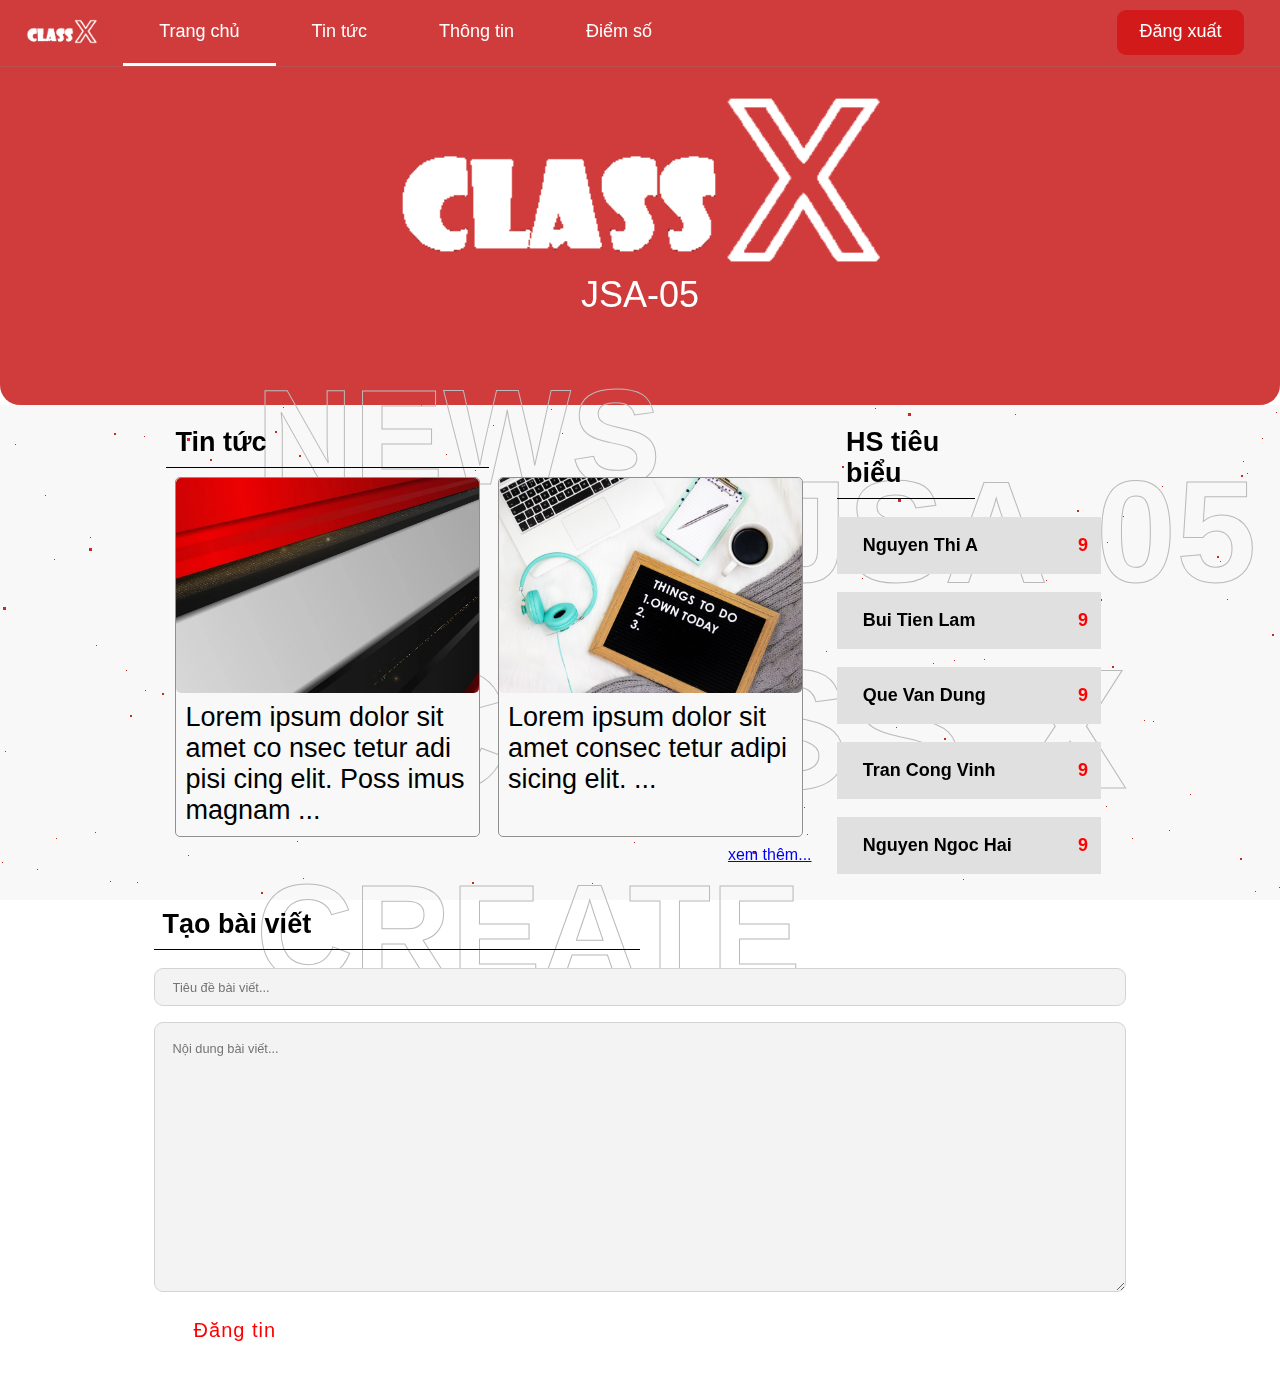
<file: html/tempHome.html>
<!DOCTYPE html>
<html lang="en">

<head>
    <meta charset="UTF-8">
    <meta http-equiv="X-UA-Compatible" content="IE=edge">
    <meta name="viewport" content="width=device-width, initial-scale=1.0">
    <title>Document</title>
    <link rel="stylesheet" href="../css/home.css">
    <link rel="stylesheet" href="../css/login.css">
    <link rel="stylesheet" href="../css/register.css">
    <script src="https://ajax.googleapis.com/ajax/libs/jquery/3.5.1/jquery.min.js"></script>

    <link rel="stylesheet" href="../css/style.css">
</head>

<body>
    <div class="border-text" id="text-main-classx">
        CLASS X
    </div>
    <div class="border-text" id="text-main-class-name">
        JSA-05
    </div>
    <div id="star-ani-content">
        <div id='stars'></div>
        <div id='stars2'></div>
        <div id='stars3'></div>
    </div>
    <div class="home-container">
        <div class="navbar">
            <div class="header" id="header">
                <div>
                </div>
                <ul class="nav">
                    <li id="Icon">

                        <a href="/tempHome.html" style="width: 100%;height: 100%;" id="logo">ㅤㅤㅤㅤ</a>
                    </li>
                    <li><a href="#">Trang chủ</a>
                        <div class="line" id="line-TrangChu"></div>
                    </li>
                    <li><a href="#">Tin tức</a>
                        <div class="line" id="line-TinTuc"></div>
                    </li>
                    <li><a href="#">Thông tin</a>
                        <div class="line" id="line-ThongTin"></div>
                    </li>
                    <li><a href="#">Điểm số</a>
                        <div class="line" id="line-DiemSo"></div>
                    </li>
                </ul>
                <ul class="button-nav">
                    <li id="signout-btn"><a href="#" class="button">Đăng xuất</a></li>
                </ul>
                <div class="user-info">

                </div>
            </div>
        </div>
        <section class="section-header">
            <div class="area">
                <div class="text-header" id="text-header">
                    <div class="middle-align-header">
                        <img src="../img/logo_max_light.png" alt="Class X" id="logo-header">
                        <p>JSA-05</p>
                    </div>
                </div>
                <ul class="circles">
                    <li></li>
                    <li></li>
                    <li></li>
                    <li></li>
                    <li></li>
                    <li></li>
                    <li></li>
                    <li></li>
                    <li></li>
                    <li></li>
                    <li></li>
                    <li></li>
                    <li></li>
                    <li></li>
                </ul>
            </div>
        </section>

        <section class="section-first">

            <div class="border-text" id="text-news">
                NEWS
            </div>
            <div class="content tintuc-section-content">
                <div class="aside-left-content">
                    <div class="header-content">Tin tức</div>
                    <div class="tin-tuc-container">
                        <article>
                            <div class="img" id="news-1"></div>
                            <div>
                                <a href="#">Lorem ipsum dolor sit amet co nsec tetur adi pisi cing elit. Poss imus
                                    magnam ...
                                </a>
                            </div>
                        </article>
                        <article>
                            <div class="img" id="news-2"></div>
                            <div>
                                <a href="#">
                                    Lorem ipsum dolor sit amet consec tetur adipi sicing elit. ...
                                </a>
                            </div>
                        </article>
                    </div>
                    <div class="more-news-link"><a href="#">xem thêm...</a> </div>
                </div>
                <div class="aside-right-content">
                    <div class="header-content">HS tiêu biểu</div>
                    <div class="top-5">
                        <div class="top-student-container" id="top-1">
                            <div>Nguyen Thi A</div>
                            <div class="grade">9</div>
                        </div>
                        <div class="top-student-container" id="top-2">
                            <div>Bui Tien Lam</div>
                            <div class="grade">9</div>
                        </div>
                        <div class="top-student-container" id="top-3">
                            <div>Que Van Dung</div>
                            <div class="grade">9</div>
                        </div>
                        <div class="top-student-container" id="top-4">
                            <div>Tran Cong Vinh</div>
                            <div class="grade">9</div>
                        </div>
                        <div class="top-student-container" id="top-5">
                            <div>Nguyen Ngoc Hai</div>
                            <div class="grade">9</div>
                        </div>
                    </div>

                </div>

            </div>
        </section>
        <section class="section-next">
            <div class="border-text" id="text-news">
                CREATE
            </div>
            <div class="content">
                <div class="header-content">Tạo bài viết</div>
                <div class="create-tieude">
                    <input placeholder="Tiêu đề bài viết...">
                </div>
                <div class="create-noidung">
                    <textarea placeholder="Nội dung bài viết..."></textarea>
                </div>
                <div class="create-button">
                    <div> <button class="btn" type="submit">
                            <span></span>
                            Đăng tin
                        </button></div>

                    <script>
                        $(document).ready(function (e) {
                            $('.btn').on("mouseenter", function (e) {
                                x = e.pageX - $(this).offset().left;
                                y = e.pageY - $(this).offset().top;
                                $(this).find("span").css({ top: y, left: x })
                            })
                            $('.btn').on("mouseout", function (e) {
                                x = e.pageX - $(this).offset().left;
                                y = e.pageY - $(this).offset().top;
                                $(this).find("span").css({ top: y, left: x  })
                            })
                        })
                    </script>
                </div>
            </div>

        </section>

    </div>
    <script>

        document.getElementById("line-TrangChu").style.visibility = "visible"
        document.getElementById("line-TinTuc").style.visibility = "hidden"
        document.getElementById("line-DiemSo").style.visibility = "hidden"
        document.getElementById("line-ThongTin").style.visibility = "hidden"
        window.onload = () => {
            document.getElementById("header").style.background = "rgba(255, 255, 255, 0)"

        }
        window.onscroll = () => {
            console.log(document.documentElement.scrollTop)
            if (document.documentElement.scrollTop < 10) {
                console.log("true")
                document.getElementById("header").style.background = "rgba(255, 255, 255, 0)"
            } else {
                console.log("false")

                document.getElementById("header").style.background = "rgba(59, 59, 59)"

            }

        }

    </script>

</body>

</html>
</file>
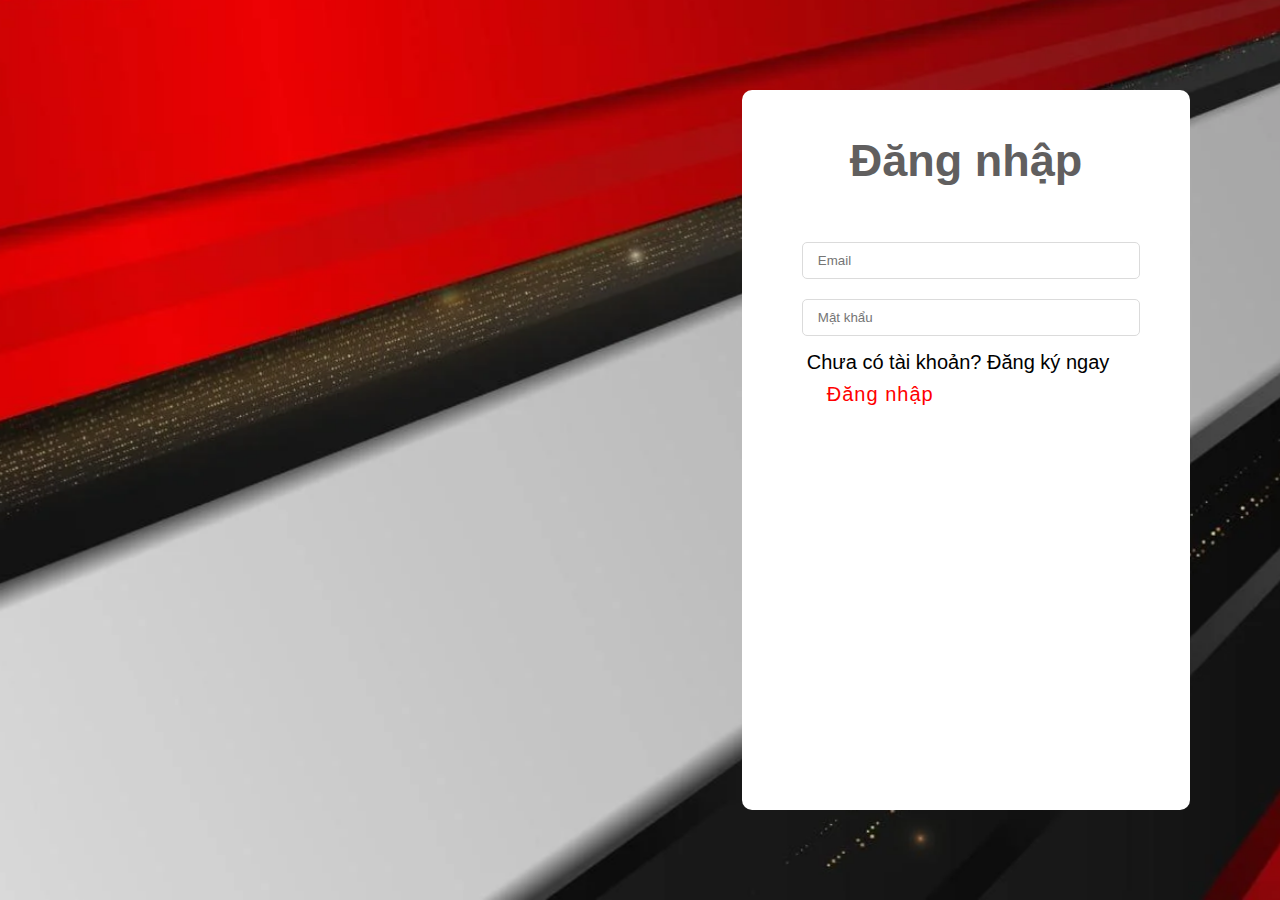
<file: html/tempLogin.html>
<!DOCTYPE html>
<html lang="en">
<head>
    <meta charset="UTF-8">
    <meta http-equiv="X-UA-Compatible" content="IE=edge">
    <meta name="viewport" content="width=device-width, initial-scale=1.0">
    <title>Document</title>
    <script src="https://ajax.googleapis.com/ajax/libs/jquery/3.5.1/jquery.min.js"></script>
    <link rel="stylesheet" href="../css/style.css">
    <link rel="stylesheet" href="../css/register.css">
    <link rel="stylesheet" href="../css/login.css">
    
</head>
<body>
    <div class="login-container">
        <canvas class="nokey1 " id="nokey" width="800" height="800">
            Trình duyệt này không hỗ trợ canvas bạn có thể thử dùng Chrome thay thế ^_^
            </canvas>
        <div class="aside-left"></div>
        <div class="aside-right">
            
            <form id="login-form">
                <div class="header">
                    <h3>Đăng nhập</h3>
                </div>
                
        
                <div class="input-wrapper">
                    <input type="email" name="email" placeholder="Email">
                    <div class="error" id="email-error"></div>
                </div>
        
                <div class="input-wrapper">
                    <input type="password" name="password" placeholder="Mật khẩu">
                    <div class="error" id="password-error"></div>
                </div>
        
                
        
                <!-- xong het phan input -->
        
                <div class="form-action">
                    <span class="cursor-pointer" id="redirect-to-register">Chưa có tài khoản? Đăng ký ngay</span>
                </div>
        
                <button class="btn" type="submit">
                    <span></span>
                    Đăng nhập 
                </button>
                <script>
                    $(document).ready(function(e){
                        $('.btn').on("mouseenter",function(e){
                            x = e.pageX - $(this).offset().left;
                            y = e.pageY - $(this).offset().top;
                            $(this).find("span").css({top:y,left:x})
                        })
                        $('.btn').on("mouseout",function(e){
                            x = e.pageX - $(this).offset().left;
                            y = e.pageY - $(this).offset().top;
                            $(this).find("span").css({top:y,left:x})
                        })
                    })
                    </script>
            </form>
        
        
        </div>
        </div>
    
</body>
</html>
</file>
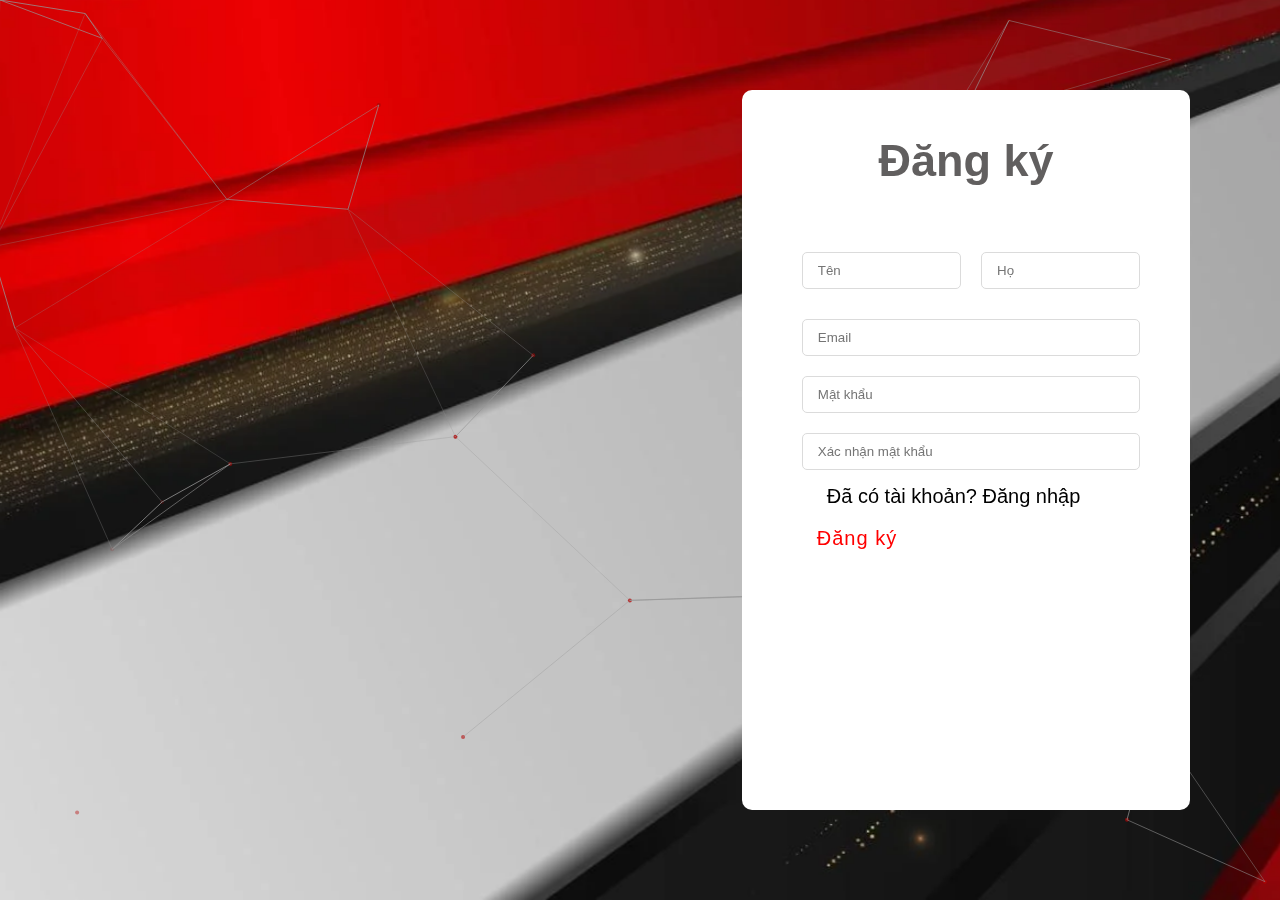
<file: html/tempRegister.html>
<!DOCTYPE html>
<html lang="en">

<head>
    <meta charset="UTF-8">
    <meta http-equiv="X-UA-Compatible" content="IE=edge">
    <meta name="viewport" content="width=device-width, initial-scale=1.0">
    <title>Document</title>
    <link rel="stylesheet" href="../css/register.css">
    <script src="https://ajax.googleapis.com/ajax/libs/jquery/3.5.1/jquery.min.js"></script>
    <link href="http://fonts.cdnfonts.com/css/valorant" rel="stylesheet">
    <style>
        @import url('http://fonts.cdnfonts.com/css/valorant');
    </style>
    <link rel="stylesheet" href="../css/style.css">
    <script src="../js/canvas_main.js"></script>
</head>

<body>
    <div class="register-container">

        <canvas class="nokey1 " id="nokey" width="800" height="800">
            Trình duyệt này không hỗ trợ canvas bạn có thể thử dùng Chrome thay thế ^_^
        </canvas>
        <div class="aside-left">

        </div>
        <div class="aside-right">

            <form id="register-form">
                <div class="header">
                    <h3>Đăng ký</h3>
                </div>
                <div class="input-name-wrapper">
                    <div class="input-wrapper">
                        <input type="text" name="firstName" placeholder="Tên">
                        <div class="error" id="first-name-error"></div>
                    </div>

                    <div class="input-wrapper">
                        <input type="text" name="lastName" placeholder="Họ">
                        <div class="error" id="last-name-error"></div>
                    </div>
                </div>

                <div class="input-wrapper">
                    <input type="email" name="email" placeholder="Email">
                    <div class="error" id="email-error"></div>
                </div>

                <div class="input-wrapper">
                    <input type="password" name="password" placeholder="Mật khẩu">
                    <div class="error" id="password-error"></div>
                </div>

                <div class="input-wrapper">
                    <input type="password" name="confirmPassword" placeholder="Xác nhận mật khẩu">
                    <div class="error" id="confirm-password-error"></div>
                </div>

                <!-- xong het phan input -->

                <div class="form-action">
                    <span class="cursor-pointer" id="redirect-to-login" style="margin-left: 20px; font-size: 20px;">Đã
                        có tài khoản? Đăng nhập</span>
                </div>

                <button class="btn" type="submit" style="margin: 10px;">
                    <span></span>
                    Đăng ký
                </button>
                <script>
                    $(document).ready(function (e) {
                        $('.btn').on("mouseenter", function (e) {
                            x = e.pageX - $(this).offset().left;
                            y = e.pageY - $(this).offset().top;
                            $(this).find("span").css({ top: y, left: x })
                        })
                        $('.btn').on("mouseout", function (e) {
                            x = e.pageX - $(this).offset().left;
                            y = e.pageY - $(this).offset().top;
                            $(this).find("span").css({ top: y, left: x })
                        })
                    })
                </script>

            </form>


        </div>
    </div>

</body>

</html>
</file>
<file: css/home.css>
/* NAVBAR */

.header ul li .line {
    height: 3px;
    background-color: #fff;
    transition: 0.3s;
}

.header ul li #logo {
    background-image: url("../img/logo_light.png");
    background-repeat: no-repeat;
    background-size: contain;
    width: 5vh;
    margin-bottom: 2vh;
    background-position: center center;
}

ul.nav li a {
    padding: 4vh;
    color: #fff;
    font-size: 2vh;
    text-decoration: initial;
}

ul.button-nav li a {
    background-color: rgb(211, 26, 26);
    margin: 4vh;
    padding-top: 1.25vh;
    font-size: 2vh;
    padding-bottom: 1.5vh;
    padding-left: 2.5vh;
    border-radius: 1vh;
    padding-right: 2.5vh;
    color: #fff;
    text-decoration: initial;
}

ul.nav {
    float: left;
    list-style: none;
    margin: 0;
    padding: 0;
}

ul.button-nav {
    float: right;
    list-style: none;
    margin: 0;
    padding: 0;
}

ul.nav li {
    float: left;
    position: relative;
}

.header ul #Icon {
    padding-left: 2vw;
    padding-right: 2vw;
}

ul.nav li a {
    transition: color 0.1s linear;
}

#header {
    line-height: 7vh;
    width: 100vw;
    transition: line-height 0.2s linear, box-shadow 0.2s linear;
    position: fixed;
    top: 0;
    left: 0;
    z-index: 100;
    background: rgb(59, 59, 59);
    border-bottom: 1px rgba(132, 132, 132, 0.293) solid;
    transition: 0.1s;
}

ul.nav li:hover a {
    color: rgb(255, 255, 255);
    font-weight: bold;
}

/* ANIMATION HEADER */

.area {
    background: #d03b3b;
    background: -webkit-linear-gradient(to left, #8f94fb, #4e54c8);
    border-bottom-left-radius: 20px;
    border-bottom-right-radius: 20px;
    width: 100vw;
    overflow: hidden;
    position: relative;
    height: 100%;
}

.circles {
    position: absolute;
    top: 0;
    left: 0;
    width: 100%;
    height: 50vh;
    overflow: hidden;
}

.circles li {
    position: absolute;
    display: block;
    list-style: none;
    width: 20px;
    height: 20px;
    background: rgba(255, 255, 255, 0.2);
    animation: animate 25s linear infinite;
    top: 60vh;
}

.circles li:nth-child(1) {
    left: 25%;
    width: 80px;
    height: 80px;
    animation-delay: 0s;
}

.circles li:nth-child(2) {
    left: 10%;
    width: 20px;
    height: 20px;
    animation-delay: 2s;
    animation-duration: 18s;
}

.circles li:nth-child(3) {
    left: 70%;
    width: 20px;
    height: 20px;
    animation-delay: 15s;
}

.circles li:nth-child(4) {
    left: 40%;
    width: 60px;
    height: 60px;
    animation-delay: 0s;
    animation-duration: 27s;
}

.circles li:nth-child(5) {
    left: 65%;
    width: 20px;
    height: 20px;
    animation-delay: 0s;
}

.circles li:nth-child(6) {
    left: 75%;
    width: 110px;
    height: 110px;
    animation-delay: 3s;
}

.circles li:nth-child(7) {
    left: 35%;
    width: 150px;
    height: 150px;
    animation-delay: 7s;
}

.circles li:nth-child(8) {
    left: 50%;
    width: 40px;
    height: 40px;
    animation-delay: 15s;
    animation-duration: 45s;
}

.circles li:nth-child(9) {
    left: 20%;
    width: 28px;
    height: 28px;
    animation-delay: 2s;
    animation-duration: 35s;
}

.circles li:nth-child(10) {
    left: 85%;
    width: 150px;
    height: 150px;
    animation-delay: 0s;
    animation-duration: 61s;
}

.circles li:nth-child(11) {
    left: 92%;
    width: 150px;
    height: 150px;
    animation-delay: 0s;
    animation-duration: 23s;
}

.circles li:nth-child(12) {
    left: 63%;
    width: 150px;
    height: 150px;
    animation-delay: 0s;
    animation-duration: 14s;
}

.circles li:nth-child(13) {
    left: 22%;
    width: 150px;
    height: 150px;
    animation-delay: 0s;
    animation-duration: 12s;
}

@keyframes animate {
    0% {
        transform: translateY(0) rotate(0deg);
        opacity: 1;
        border-radius: 0;
    }
    100% {
        transform: translateY(-1000px) rotate(720deg);
        opacity: 0;
        border-radius: 50%;
    }
}

/* SECTION */

.home-container section.section-header {
    height: 45vh;
    margin-left: 0px;
    margin-right: 0px;
}

.home-container section {
    width: 100vw;
    height: 55vh;
    overflow: hidden;
}

section.section-first {
    background-color: #f8f8f8;
}

section.section-next {
    background-color: #fff;
}

/* HEADER TEXT */

.text-header {
    height: 100%;
    position: relative;
    text-align: center;
}

/* IMAGE-HEADER */

.text-header {
    display: table;
    height: 100%;
    width: 100%;
}

.middle-align-header {
    vertical-align: middle;
    display: table-cell;
}

.middle-align-header #logo-header {
    width: 55vh;
    height: 20vh;
}

.middle-align-header p {
    color: #fff;
    font-size: 4vh;
}

/* CONTENT */

.tintuc-section-content {
    display: flex;
    justify-content: flex-end;
}

.header-content {
    padding: 1vh;
    border-bottom: 1px #000 solid;
    width: 50%;
    font-size: 3vh;
    color: black;
    font-weight: bolder;
}

.tintuc-section-content .aside-left-content {
    width: 70%;
    height: 100%;
    margin: 1vw;
}

.tintuc-section-content .aside-right-content {
    width: 30%;
    margin: 1vw;
    height: 100%;
}

.content {
    width: 76vw;
    height: 100%;
    position: relative;
    margin-left: 12vw;
    margin-right: 12vw;
    overflow: hidden;
}

/* MORE ANIMATION */

#star-ani-content {
    width: 100%;
    height: 100vh;
    top: 0;
    left: 0;
    position: fixed;
    overflow: hidden;
}

#stars {
    width: 1px;
    height: 1px;
    background: transparent;
    box-shadow: 1448px 1890px #ca2727, 884px 1872px #ca2727, 1964px 571px #ca2727, 684px 1111px #ca2727, 1249px 266px #ca2727, 365px 1394px #ca2727, 1664px 1479px #ca2727, 1569px 1971px #ca2727, 724px 1894px #ca2727, 1412px 1534px #ca2727, 1054px 386px #ca2727, 1193px 80px #ca2727, 1044px 107px #ca2727, 1349px 405px #ca2727, 123px 1226px #ca2727, 1375px 1420px #ca2727, 655px 682px #ca2727, 1857px 368px #ca2727, 239px 1285px #ca2727, 1494px 1542px #ca2727, 874px 1023px #ca2727, 1175px 234px #ca2727, 611px 1268px #ca2727, 66px 90px #ca2727, 1569px 1635px #ca2727, 481px 26px #ca2727, 413px 1219px #ca2727, 908px 987px #ca2727, 625px 982px #ca2727, 676px 1048px #ca2727, 462px 380px #ca2727, 1897px 1359px #ca2727, 115px 1019px #ca2727, 1852px 1993px #ca2727, 1255px 891px #ca2727, 837px 276px #ca2727, 595px 404px #ca2727, 41px 1549px #ca2727, 96px 645px #ca2727, 1832px 590px #ca2727, 162px 1205px #ca2727, 1477px 1782px #ca2727, 238px 948px #ca2727, 1025px 989px #ca2727, 1262px 438px #ca2727, 593px 1622px #ca2727, 1706px 404px #ca2727, 1907px 1090px #ca2727, 1975px 440px #ca2727, 1382px 282px #ca2727, 598px 800px #ca2727, 434px 1510px #ca2727, 972px 1603px #ca2727, 859px 1169px #ca2727, 1229px 1459px #ca2727, 138px 1018px #ca2727, 1303px 704px #ca2727, 1008px 104px #ca2727, 1094px 256px #ca2727, 90px 537px #ca2727, 57px 1868px #ca2727, 1926px 1141px #ca2727, 1106px 1916px #ca2727, 862px 578px #ca2727, 1784px 235px #ca2727, 608px 74px #ca2727, 935px 1942px #ca2727, 1013px 1238px #ca2727, 895px 991px #ca2727, 1358px 1120px #ca2727, 786px 1726px #ca2727, 158px 1130px #ca2727, 1110px 984px #ca2727, 1644px 507px #ca2727, 1125px 1553px #ca2727, 1435px 1193px #ca2727, 432px 919px #ca2727, 150px 281px #ca2727, 1107px 542px #ca2727, 1875px 858px #ca2727, 793px 161px #ca2727, 1988px 1064px #ca2727, 1132px 838px #ca2727, 1989px 1134px #ca2727, 1376px 1312px #ca2727, 1714px 233px #ca2727, 1847px 1594px #ca2727, 877px 308px #ca2727, 1618px 1357px #ca2727, 155px 1720px #ca2727, 882px 1925px #ca2727, 615px 639px #ca2727, 269px 1407px #ca2727, 620px 1986px #ca2727, 687px 1224px #ca2727, 98px 985px #ca2727, 1875px 193px #ca2727, 582px 1096px #ca2727, 1541px 564px #ca2727, 1075px 1015px #ca2727, 1177px 962px #ca2727, 500px 630px #ca2727, 393px 221px #ca2727, 100px 943px #ca2727, 1616px 271px #ca2727, 575px 1170px #ca2727, 815px 49px #ca2727, 861px 692px #ca2727, 144px 436px #ca2727, 78px 1351px #ca2727, 654px 685px #ca2727, 496px 1612px #ca2727, 1709px 812px #ca2727, 1753px 961px #ca2727, 1444px 1635px #ca2727, 429px 795px #ca2727, 1620px 1724px #ca2727, 1365px 1033px #ca2727, 1886px 406px #ca2727, 1333px 220px #ca2727, 1507px 90px #ca2727, 1874px 1709px #ca2727, 1477px 1177px #ca2727, 542px 321px #ca2727, 1166px 337px #ca2727, 677px 1240px #ca2727, 741px 1053px #ca2727, 412px 25px #ca2727, 179px 1019px #ca2727, 410px 1892px #ca2727, 5px 1237px #ca2727, 623px 1087px #ca2727, 629px 1888px #ca2727, 1552px 1181px #ca2727, 1940px 1401px #ca2727, 111px 1340px #ca2727, 947px 1030px #ca2727, 440px 524px #ca2727, 267px 130px #ca2727, 130px 1950px #ca2727, 1190px 794px #ca2727, 137px 882px #ca2727, 77px 989px #ca2727, 914px 1405px #ca2727, 198px 194px #ca2727, 1201px 36px #ca2727, 284px 619px #ca2727, 421px 997px #ca2727, 1535px 1395px #ca2727, 996px 1242px #ca2727, 201px 175px #ca2727, 275px 1961px #ca2727, 781px 1299px #ca2727, 303px 878px #ca2727, 78px 312px #ca2727, 483px 200px #ca2727, 746px 1748px #ca2727, 243px 1274px #ca2727, 1362px 1552px #ca2727, 1415px 95px #ca2727, 374px 1292px #ca2727, 1428px 427px #ca2727, 899px 438px #ca2727, 227px 353px #ca2727, 984px 659px #ca2727, 993px 337px #ca2727, 262px 1534px #ca2727, 167px 216px #ca2727, 1923px 1190px #ca2727, 525px 1800px #ca2727, 1695px 422px #ca2727, 333px 1155px #ca2727, 1727px 292px #ca2727, 635px 807px #ca2727, 1695px 105px #ca2727, 319px 1038px #ca2727, 1780px 1800px #ca2727, 1324px 1398px #ca2727, 651px 932px #ca2727, 372px 331px #ca2727, 646px 1822px #ca2727, 1815px 129px #ca2727, 1856px 1720px #ca2727, 1310px 453px #ca2727, 870px 1617px #ca2727, 1924px 726px #ca2727, 1357px 956px #ca2727, 957px 850px #ca2727, 59px 1831px #ca2727, 1028px 784px #ca2727, 1603px 329px #ca2727, 564px 189px #ca2727, 188px 855px #ca2727, 762px 1951px #ca2727, 1298px 1742px #ca2727, 639px 1566px #ca2727, 37px 869px #ca2727, 1684px 359px #ca2727, 1046px 580px #ca2727, 768px 1230px #ca2727, 556px 1315px #ca2727, 912px 401px #ca2727, 1105px 1845px #ca2727, 1924px 1370px #ca2727, 658px 1217px #ca2727, 1232px 15px #ca2727, 1540px 1458px #ca2727, 847px 360px #ca2727, 1134px 404px #ca2727, 1335px 844px #ca2727, 117px 1144px #ca2727, 229px 1018px #ca2727, 266px 516px #ca2727, 153px 368px #ca2727, 1069px 1994px #ca2727, 30px 1974px #ca2727, 1976px 553px #ca2727, 129px 106px #ca2727, 543px 1062px #ca2727, 304px 1609px #ca2727, 2px 862px #ca2727, 264px 1318px #ca2727, 754px 1511px #ca2727, 801px 1245px #ca2727, 59px 1046px #ca2727, 1335px 6px #ca2727, 902px 1215px #ca2727, 1266px 1595px #ca2727, 1144px 720px #ca2727, 149px 1083px #ca2727, 773px 1693px #ca2727, 1940px 1712px #ca2727, 1743px 314px #ca2727, 1794px 350px #ca2727, 78px 1910px #ca2727, 1698px 844px #ca2727, 1105px 1458px #ca2727, 394px 785px #ca2727, 1279px 887px #ca2727, 1930px 1236px #ca2727, 509px 601px #ca2727, 114px 1697px #ca2727, 319px 1915px #ca2727, 1787px 328px #ca2727, 112px 1851px #ca2727, 683px 600px #ca2727, 1015px 88px #ca2727, 886px 404px #ca2727, 1057px 247px #ca2727, 629px 1555px #ca2727, 1894px 912px #ca2727, 368px 340px #ca2727, 1971px 1380px #ca2727, 82px 1412px #ca2727, 1936px 1522px #ca2727, 1842px 1780px #ca2727, 515px 263px #ca2727, 1299px 1721px #ca2727, 18px 179px #ca2727, 29px 1582px #ca2727, 1264px 1701px #ca2727, 301px 341px #ca2727, 650px 1823px #ca2727, 54px 559px #ca2727, 1333px 1547px #ca2727, 895px 707px #ca2727, 1163px 1706px #ca2727, 226px 1560px #ca2727, 297px 841px #ca2727, 232px 1535px #ca2727, 584px 1023px #ca2727, 1006px 1215px #ca2727, 1363px 776px #ca2727, 567px 781px #ca2727, 312px 601px #ca2727, 1162px 486px #ca2727, 240px 730px #ca2727, 1781px 1130px #ca2727, 1205px 962px #ca2727, 1546px 606px #ca2727, 1897px 1124px #ca2727, 1838px 1436px #ca2727, 1193px 1794px #ca2727, 549px 310px #ca2727, 216px 705px #ca2727, 1038px 1172px #ca2727, 1494px 1738px #ca2727, 1633px 1075px #ca2727, 806px 164px #ca2727, 1897px 868px #ca2727, 359px 1468px #ca2727, 1179px 270px #ca2727, 301px 1241px #ca2727, 1123px 516px #ca2727, 225px 53px #ca2727, 673px 1625px #ca2727, 1223px 1621px #ca2727, 1438px 401px #ca2727, 1319px 1833px #ca2727, 857px 521px #ca2727, 395px 1395px #ca2727, 1644px 1582px #ca2727, 587px 1318px #ca2727, 764px 1466px #ca2727, 420px 1082px #ca2727, 271px 650px #ca2727, 1115px 964px #ca2727, 1391px 867px #ca2727, 1031px 1241px #ca2727, 1247px 1723px #ca2727, 904px 341px #ca2727, 896px 727px #ca2727, 889px 1792px #ca2727, 849px 170px #ca2727, 328px 1189px #ca2727, 1619px 1351px #ca2727, 1642px 1273px #ca2727, 446px 454px #ca2727, 1912px 1078px #ca2727, 917px 1111px #ca2727, 782px 1020px #ca2727, 1518px 668px #ca2727, 56px 838px #ca2727, 91px 1027px #ca2727, 1858px 1099px #ca2727, 1397px 1401px #ca2727, 1632px 611px #ca2727, 880px 1760px #ca2727, 291px 591px #ca2727, 1087px 723px #ca2727, 1884px 23px #ca2727, 1063px 623px #ca2727, 491px 1728px #ca2727, 1062px 127px #ca2727, 1227px 599px #ca2727, 1399px 226px #ca2727, 1165px 928px #ca2727, 1575px 519px #ca2727, 120px 963px #ca2727, 634px 842px #ca2727, 850px 850px #ca2727, 521px 1996px #ca2727, 1134px 350px #ca2727, 1660px 546px #ca2727, 584px 1168px #ca2727, 1812px 438px #ca2727, 910px 1236px #ca2727, 982px 1276px #ca2727, 1943px 1389px #ca2727, 1274px 1260px #ca2727, 548px 389px #ca2727, 271px 398px #ca2727, 1761px 1652px #ca2727, 1645px 1382px #ca2727, 765px 1424px #ca2727, 987px 1362px #ca2727, 572px 1589px #ca2727, 1475px 131px #ca2727, 1313px 1461px #ca2727, 282px 120px #ca2727, 1220px 561px #ca2727, 1802px 823px #ca2727, 459px 1511px #ca2727, 933px 663px #ca2727, 1078px 556px #ca2727, 863px 312px #ca2727, 89px 1384px #ca2727, 970px 1836px #ca2727, 356px 1704px #ca2727, 469px 1851px #ca2727, 729px 1475px #ca2727, 145px 690px #ca2727, 107px 1052px #ca2727, 401px 1457px #ca2727, 622px 1083px #ca2727, 95px 832px #ca2727, 1770px 733px #ca2727, 154px 1403px #ca2727, 207px 1686px #ca2727, 1533px 833px #ca2727, 656px 761px #ca2727, 1394px 1896px #ca2727, 893px 859px #ca2727, 1475px 1428px #ca2727, 723px 686px #ca2727, 1714px 1104px #ca2727, 21px 1091px #ca2727, 1279px 1669px #ca2727, 1875px 1497px #ca2727, 999px 523px #ca2727, 1935px 1251px #ca2727, 202px 701px #ca2727, 1242px 1876px #ca2727, 107px 1077px #ca2727, 28px 224px #ca2727, 1860px 427px #ca2727, 402px 1709px #ca2727, 26px 127px #ca2727, 525px 1146px #ca2727, 1164px 1730px #ca2727, 1325px 903px #ca2727, 631px 1267px #ca2727, 1053px 940px #ca2727, 1911px 795px #ca2727, 1299px 537px #ca2727, 1595px 1375px #ca2727, 1382px 1451px #ca2727, 1035px 1353px #ca2727, 1343px 1631px #ca2727, 1744px 1570px #ca2727, 90px 1206px #ca2727, 324px 1788px #ca2727, 307px 120px #ca2727, 524px 1898px #ca2727, 60px 905px #ca2727, 1813px 1614px #ca2727, 1422px 1143px #ca2727, 988px 218px #ca2727, 257px 1981px #ca2727, 731px 1646px #ca2727, 1858px 261px #ca2727, 674px 547px #ca2727, 1329px 1290px #ca2727, 1411px 199px #ca2727, 404px 1393px #ca2727, 107px 1145px #ca2727, 75px 1814px #ca2727, 1904px 799px #ca2727, 169px 366px #ca2727, 1493px 1702px #ca2727, 1914px 853px #ca2727, 1670px 1404px #ca2727, 677px 1849px #ca2727, 1218px 1184px #ca2727, 724px 146px #ca2727, 253px 1501px #ca2727, 1623px 320px #ca2727, 607px 780px #ca2727, 489px 1770px #ca2727, 1842px 1428px #ca2727, 210px 1031px #ca2727, 1747px 405px #ca2727, 1528px 616px #ca2727, 1509px 1273px #ca2727, 1947px 675px #ca2727, 969px 870px #ca2727, 96px 1081px #ca2727, 9px 1144px #ca2727, 952px 103px #ca2727, 1175px 205px #ca2727, 1482px 1001px #ca2727, 1809px 1854px #ca2727, 407px 808px #ca2727, 1125px 1921px #ca2727, 677px 69px #ca2727, 1810px 1806px #ca2727, 1913px 624px #ca2727, 1947px 1463px #ca2727, 721px 503px #ca2727, 178px 1115px #ca2727, 758px 1081px #ca2727, 1247px 473px #ca2727, 814px 1668px #ca2727, 1468px 404px #ca2727, 823px 1050px #ca2727, 747px 1911px #ca2727, 851px 1131px #ca2727, 760px 1648px #ca2727, 501px 1772px #ca2727, 152px 1095px #ca2727, 1389px 1385px #ca2727, 639px 1185px #ca2727, 68px 1470px #ca2727, 610px 540px #ca2727, 1429px 1468px #ca2727, 1422px 1901px #ca2727, 193px 1285px #ca2727, 1529px 360px #ca2727, 1041px 1119px #ca2727, 176px 1012px #ca2727, 253px 1068px #ca2727, 532px 1193px #ca2727, 1502px 620px #ca2727, 540px 1581px #ca2727, 475px 470px #ca2727, 348px 833px #ca2727, 1625px 34px #ca2727, 979px 560px #ca2727, 793px 638px #ca2727, 1977px 443px #ca2727, 283px 407px #ca2727, 1860px 324px #ca2727, 63px 1419px #ca2727, 875px 408px #ca2727, 1620px 779px #ca2727, 1559px 424px #ca2727, 1094px 78px #ca2727, 1088px 1572px #ca2727, 1518px 504px #ca2727, 1154px 84px #ca2727, 1380px 13px #ca2727, 182px 1619px #ca2727, 421px 405px #ca2727, 1039px 166px #ca2727, 1143px 343px #ca2727, 1729px 1925px #ca2727, 644px 709px #ca2727, 1808px 669px #ca2727, 340px 1238px #ca2727, 1375px 1155px #ca2727, 45px 495px #ca2727, 562px 433px #ca2727, 61px 1574px #ca2727, 1858px 1142px #ca2727, 1038px 1470px #ca2727, 5px 751px #ca2727, 1837px 1468px #ca2727, 286px 1328px #ca2727, 567px 1331px #ca2727, 484px 1383px #ca2727, 314px 1573px #ca2727, 1244px 1198px #ca2727, 1985px 815px #ca2727, 1166px 1316px #ca2727, 995px 1298px #ca2727, 1856px 423px #ca2727, 1478px 1567px #ca2727, 1938px 745px #ca2727, 1072px 201px #ca2727, 621px 1778px #ca2727, 1951px 627px #ca2727, 1357px 1552px #ca2727, 1562px 818px #ca2727, 323px 721px #ca2727, 1153px 721px #ca2727, 606px 1770px #ca2727, 1156px 1768px #ca2727, 655px 1753px #ca2727, 617px 1268px #ca2727, 1477px 1323px #ca2727, 1806px 1163px #ca2727, 807px 834px #ca2727, 256px 514px #ca2727, 1243px 461px #ca2727, 209px 1721px #ca2727, 1287px 683px #ca2727, 126px 670px #ca2727, 1553px 144px #ca2727, 1767px 199px #ca2727, 1036px 598px #ca2727, 404px 1703px #ca2727, 1962px 1566px #ca2727, 702px 14px #ca2727, 15px 444px #ca2727, 355px 297px #ca2727, 332px 659px #ca2727, 24px 1054px #ca2727, 15px 258px #ca2727, 716px 1501px #ca2727, 1575px 1410px #ca2727, 1107px 1982px #ca2727, 1372px 1740px #ca2727, 238px 1170px #ca2727, 1441px 679px #ca2727, 1508px 170px #ca2727, 910px 1203px #ca2727, 1309px 1524px #ca2727, 592px 883px #ca2727, 1003px 638px #ca2727, 936px 1237px #ca2727, 1196px 1190px #ca2727, 1434px 1654px #ca2727, 475px 1995px #ca2727, 1923px 616px #ca2727, 176px 284px #ca2727, 257px 296px #ca2727, 1497px 2px #ca2727, 395px 133px #ca2727, 425px 1124px #ca2727, 689px 1307px #ca2727, 1843px 1135px #ca2727, 1169px 830px #ca2727, 442px 1588px #ca2727, 834px 1307px #ca2727, 769px 1430px #ca2727, 1455px 11px #ca2727, 954px 391px #ca2727, 214px 1460px #ca2727, 223px 197px #ca2727, 548px 48px #ca2727, 214px 503px #ca2727, 1124px 1448px #ca2727, 285px 497px #ca2727, 1679px 389px #ca2727, 166px 329px #ca2727, 1397px 939px #ca2727, 936px 1119px #ca2727, 1732px 1792px #ca2727, 1860px 1885px #ca2727, 966px 1925px #ca2727, 318px 139px #ca2727, 224px 437px #ca2727, 1989px 2000px #ca2727, 176px 165px #ca2727, 1362px 1090px #ca2727, 1819px 1298px #ca2727, 1752px 1144px #ca2727, 858px 1464px #ca2727, 1295px 1016px #ca2727, 493px 425px #ca2727, 1272px 974px #ca2727, 635px 1687px #ca2727, 678px 1404px #ca2727, 826px 651px #ca2727, 7px 1378px #ca2727, 954px 660px #ca2727, 122px 1889px #ca2727, 608px 1108px #ca2727, 1831px 1007px #ca2727, 804px 807px #ca2727, 752px 1620px #ca2727, 28px 1479px #ca2727, 819px 293px #ca2727, 581px 671px #ca2727, 779px 343px #ca2727, 673px 48px #ca2727, 227px 764px #ca2727, 868px 1764px #ca2727, 110px 881px #ca2727, 1960px 1999px #ca2727, 1287px 597px #ca2727, 575px 587px #ca2727, 1743px 1722px #ca2727, 790px 1418px #ca2727, 379px 1587px #ca2727, 1659px 1944px #ca2727, 865px 322px #ca2727, 1005px 1793px #ca2727, 86px 99px #ca2727, 1040px 1236px #ca2727, 91px 1093px #ca2727, 1789px 676px #ca2727, 1081px 329px #ca2727, 1597px 1261px #ca2727, 723px 1079px #ca2727, 1015px 414px #ca2727, 1950px 1945px #ca2727, 411px 1072px #ca2727, 551px 409px #ca2727, 1392px 393px #ca2727, 1820px 1357px #ca2727, 985px 555px #ca2727, 1358px 1152px #ca2727, 463px 739px #ca2727, 987px 1896px #ca2727, 365px 1274px #ca2727, 533px 1133px #ca2727, 45px 1874px #ca2727, 306px 1674px #ca2727, 1708px 411px #ca2727, 1240px 1241px #ca2727, 950px 959px #ca2727, 10px 1164px #ca2727, 330px 1617px #ca2727, 1456px 1562px #ca2727, 1180px 955px #ca2727, 963px 879px #ca2727, 977px 608px #ca2727, 1225px 938px #ca2727, 997px 98px #ca2727, 17px 1838px #ca2727, 1772px 1306px #ca2727, 402px 1286px #ca2727, 1893px 306px #ca2727, 138px 170px #ca2727, 1747px 568px #ca2727, 529px 1482px #ca2727, 692px 1937px #ca2727, 1303px 1524px #ca2727, 1414px 442px #ca2727, 374px 615px #ca2727, 96px 1141px #ca2727, 319px 1150px #ca2727, 937px 1801px #ca2727, 22px 1852px #ca2727, 1286px 1494px #ca2727, 1754px 1009px #ca2727, 164px 1993px #ca2727, 1106px 806px #ca2727, 1441px 399px #ca2727, 785px 152px #ca2727, 956px 328px #ca2727, 1299px 603px #ca2727, 1445px 126px #ca2727, 542px 169px #ca2727, 1161px 1475px #ca2727, 1963px 1147px #ca2727, 1516px 1147px #ca2727, 1276px 412px #ca2727, 948px 564px #ca2727;
    animation: animStar 50s linear infinite;
}

#stars:after {
    content: " ";
    position: absolute;
    top: 2000px;
    width: 1px;
    height: 1px;
    background: transparent;
    box-shadow: 1448px 1890px #ca2727, 884px 1872px #ca2727, 1964px 571px #ca2727, 684px 1111px #ca2727, 1249px 266px #ca2727, 365px 1394px #ca2727, 1664px 1479px #ca2727, 1569px 1971px #ca2727, 724px 1894px #ca2727, 1412px 1534px #ca2727, 1054px 386px #ca2727, 1193px 80px #ca2727, 1044px 107px #ca2727, 1349px 405px #ca2727, 123px 1226px #ca2727, 1375px 1420px #ca2727, 655px 682px #ca2727, 1857px 368px #ca2727, 239px 1285px #ca2727, 1494px 1542px #ca2727, 874px 1023px #ca2727, 1175px 234px #ca2727, 611px 1268px #ca2727, 66px 90px #ca2727, 1569px 1635px #ca2727, 481px 26px #ca2727, 413px 1219px #ca2727, 908px 987px #ca2727, 625px 982px #ca2727, 676px 1048px #ca2727, 462px 380px #ca2727, 1897px 1359px #ca2727, 115px 1019px #ca2727, 1852px 1993px #ca2727, 1255px 891px #ca2727, 837px 276px #ca2727, 595px 404px #ca2727, 41px 1549px #ca2727, 96px 645px #ca2727, 1832px 590px #ca2727, 162px 1205px #ca2727, 1477px 1782px #ca2727, 238px 948px #ca2727, 1025px 989px #ca2727, 1262px 438px #ca2727, 593px 1622px #ca2727, 1706px 404px #ca2727, 1907px 1090px #ca2727, 1975px 440px #ca2727, 1382px 282px #ca2727, 598px 800px #ca2727, 434px 1510px #ca2727, 972px 1603px #ca2727, 859px 1169px #ca2727, 1229px 1459px #ca2727, 138px 1018px #ca2727, 1303px 704px #ca2727, 1008px 104px #ca2727, 1094px 256px #ca2727, 90px 537px #ca2727, 57px 1868px #ca2727, 1926px 1141px #ca2727, 1106px 1916px #ca2727, 862px 578px #ca2727, 1784px 235px #ca2727, 608px 74px #ca2727, 935px 1942px #ca2727, 1013px 1238px #ca2727, 895px 991px #ca2727, 1358px 1120px #ca2727, 786px 1726px #ca2727, 158px 1130px #ca2727, 1110px 984px #ca2727, 1644px 507px #ca2727, 1125px 1553px #ca2727, 1435px 1193px #ca2727, 432px 919px #ca2727, 150px 281px #ca2727, 1107px 542px #ca2727, 1875px 858px #ca2727, 793px 161px #ca2727, 1988px 1064px #ca2727, 1132px 838px #ca2727, 1989px 1134px #ca2727, 1376px 1312px #ca2727, 1714px 233px #ca2727, 1847px 1594px #ca2727, 877px 308px #ca2727, 1618px 1357px #ca2727, 155px 1720px #ca2727, 882px 1925px #ca2727, 615px 639px #ca2727, 269px 1407px #ca2727, 620px 1986px #ca2727, 687px 1224px #ca2727, 98px 985px #ca2727, 1875px 193px #ca2727, 582px 1096px #ca2727, 1541px 564px #ca2727, 1075px 1015px #ca2727, 1177px 962px #ca2727, 500px 630px #ca2727, 393px 221px #ca2727, 100px 943px #ca2727, 1616px 271px #ca2727, 575px 1170px #ca2727, 815px 49px #ca2727, 861px 692px #ca2727, 144px 436px #ca2727, 78px 1351px #ca2727, 654px 685px #ca2727, 496px 1612px #ca2727, 1709px 812px #ca2727, 1753px 961px #ca2727, 1444px 1635px #ca2727, 429px 795px #ca2727, 1620px 1724px #ca2727, 1365px 1033px #ca2727, 1886px 406px #ca2727, 1333px 220px #ca2727, 1507px 90px #ca2727, 1874px 1709px #ca2727, 1477px 1177px #ca2727, 542px 321px #ca2727, 1166px 337px #ca2727, 677px 1240px #ca2727, 741px 1053px #ca2727, 412px 25px #ca2727, 179px 1019px #ca2727, 410px 1892px #ca2727, 5px 1237px #ca2727, 623px 1087px #ca2727, 629px 1888px #ca2727, 1552px 1181px #ca2727, 1940px 1401px #ca2727, 111px 1340px #ca2727, 947px 1030px #ca2727, 440px 524px #ca2727, 267px 130px #ca2727, 130px 1950px #ca2727, 1190px 794px #ca2727, 137px 882px #ca2727, 77px 989px #ca2727, 914px 1405px #ca2727, 198px 194px #ca2727, 1201px 36px #ca2727, 284px 619px #ca2727, 421px 997px #ca2727, 1535px 1395px #ca2727, 996px 1242px #ca2727, 201px 175px #ca2727, 275px 1961px #ca2727, 781px 1299px #ca2727, 303px 878px #ca2727, 78px 312px #ca2727, 483px 200px #ca2727, 746px 1748px #ca2727, 243px 1274px #ca2727, 1362px 1552px #ca2727, 1415px 95px #ca2727, 374px 1292px #ca2727, 1428px 427px #ca2727, 899px 438px #ca2727, 227px 353px #ca2727, 984px 659px #ca2727, 993px 337px #ca2727, 262px 1534px #ca2727, 167px 216px #ca2727, 1923px 1190px #ca2727, 525px 1800px #ca2727, 1695px 422px #ca2727, 333px 1155px #ca2727, 1727px 292px #ca2727, 635px 807px #ca2727, 1695px 105px #ca2727, 319px 1038px #ca2727, 1780px 1800px #ca2727, 1324px 1398px #ca2727, 651px 932px #ca2727, 372px 331px #ca2727, 646px 1822px #ca2727, 1815px 129px #ca2727, 1856px 1720px #ca2727, 1310px 453px #ca2727, 870px 1617px #ca2727, 1924px 726px #ca2727, 1357px 956px #ca2727, 957px 850px #ca2727, 59px 1831px #ca2727, 1028px 784px #ca2727, 1603px 329px #ca2727, 564px 189px #ca2727, 188px 855px #ca2727, 762px 1951px #ca2727, 1298px 1742px #ca2727, 639px 1566px #ca2727, 37px 869px #ca2727, 1684px 359px #ca2727, 1046px 580px #ca2727, 768px 1230px #ca2727, 556px 1315px #ca2727, 912px 401px #ca2727, 1105px 1845px #ca2727, 1924px 1370px #ca2727, 658px 1217px #ca2727, 1232px 15px #ca2727, 1540px 1458px #ca2727, 847px 360px #ca2727, 1134px 404px #ca2727, 1335px 844px #ca2727, 117px 1144px #ca2727, 229px 1018px #ca2727, 266px 516px #ca2727, 153px 368px #ca2727, 1069px 1994px #ca2727, 30px 1974px #ca2727, 1976px 553px #ca2727, 129px 106px #ca2727, 543px 1062px #ca2727, 304px 1609px #ca2727, 2px 862px #ca2727, 264px 1318px #ca2727, 754px 1511px #ca2727, 801px 1245px #ca2727, 59px 1046px #ca2727, 1335px 6px #ca2727, 902px 1215px #ca2727, 1266px 1595px #ca2727, 1144px 720px #ca2727, 149px 1083px #ca2727, 773px 1693px #ca2727, 1940px 1712px #ca2727, 1743px 314px #ca2727, 1794px 350px #ca2727, 78px 1910px #ca2727, 1698px 844px #ca2727, 1105px 1458px #ca2727, 394px 785px #ca2727, 1279px 887px #ca2727, 1930px 1236px #ca2727, 509px 601px #ca2727, 114px 1697px #ca2727, 319px 1915px #ca2727, 1787px 328px #ca2727, 112px 1851px #ca2727, 683px 600px #ca2727, 1015px 88px #ca2727, 886px 404px #ca2727, 1057px 247px #ca2727, 629px 1555px #ca2727, 1894px 912px #ca2727, 368px 340px #ca2727, 1971px 1380px #ca2727, 82px 1412px #ca2727, 1936px 1522px #ca2727, 1842px 1780px #ca2727, 515px 263px #ca2727, 1299px 1721px #ca2727, 18px 179px #ca2727, 29px 1582px #ca2727, 1264px 1701px #ca2727, 301px 341px #ca2727, 650px 1823px #ca2727, 54px 559px #ca2727, 1333px 1547px #ca2727, 895px 707px #ca2727, 1163px 1706px #ca2727, 226px 1560px #ca2727, 297px 841px #ca2727, 232px 1535px #ca2727, 584px 1023px #ca2727, 1006px 1215px #ca2727, 1363px 776px #ca2727, 567px 781px #ca2727, 312px 601px #ca2727, 1162px 486px #ca2727, 240px 730px #ca2727, 1781px 1130px #ca2727, 1205px 962px #ca2727, 1546px 606px #ca2727, 1897px 1124px #ca2727, 1838px 1436px #ca2727, 1193px 1794px #ca2727, 549px 310px #ca2727, 216px 705px #ca2727, 1038px 1172px #ca2727, 1494px 1738px #ca2727, 1633px 1075px #ca2727, 806px 164px #ca2727, 1897px 868px #ca2727, 359px 1468px #ca2727, 1179px 270px #ca2727, 301px 1241px #ca2727, 1123px 516px #ca2727, 225px 53px #ca2727, 673px 1625px #ca2727, 1223px 1621px #ca2727, 1438px 401px #ca2727, 1319px 1833px #ca2727, 857px 521px #ca2727, 395px 1395px #ca2727, 1644px 1582px #ca2727, 587px 1318px #ca2727, 764px 1466px #ca2727, 420px 1082px #ca2727, 271px 650px #ca2727, 1115px 964px #ca2727, 1391px 867px #ca2727, 1031px 1241px #ca2727, 1247px 1723px #ca2727, 904px 341px #ca2727, 896px 727px #ca2727, 889px 1792px #ca2727, 849px 170px #ca2727, 328px 1189px #ca2727, 1619px 1351px #ca2727, 1642px 1273px #ca2727, 446px 454px #ca2727, 1912px 1078px #ca2727, 917px 1111px #ca2727, 782px 1020px #ca2727, 1518px 668px #ca2727, 56px 838px #ca2727, 91px 1027px #ca2727, 1858px 1099px #ca2727, 1397px 1401px #ca2727, 1632px 611px #ca2727, 880px 1760px #ca2727, 291px 591px #ca2727, 1087px 723px #ca2727, 1884px 23px #ca2727, 1063px 623px #ca2727, 491px 1728px #ca2727, 1062px 127px #ca2727, 1227px 599px #ca2727, 1399px 226px #ca2727, 1165px 928px #ca2727, 1575px 519px #ca2727, 120px 963px #ca2727, 634px 842px #ca2727, 850px 850px #ca2727, 521px 1996px #ca2727, 1134px 350px #ca2727, 1660px 546px #ca2727, 584px 1168px #ca2727, 1812px 438px #ca2727, 910px 1236px #ca2727, 982px 1276px #ca2727, 1943px 1389px #ca2727, 1274px 1260px #ca2727, 548px 389px #ca2727, 271px 398px #ca2727, 1761px 1652px #ca2727, 1645px 1382px #ca2727, 765px 1424px #ca2727, 987px 1362px #ca2727, 572px 1589px #ca2727, 1475px 131px #ca2727, 1313px 1461px #ca2727, 282px 120px #ca2727, 1220px 561px #ca2727, 1802px 823px #ca2727, 459px 1511px #ca2727, 933px 663px #ca2727, 1078px 556px #ca2727, 863px 312px #ca2727, 89px 1384px #ca2727, 970px 1836px #ca2727, 356px 1704px #ca2727, 469px 1851px #ca2727, 729px 1475px #ca2727, 145px 690px #ca2727, 107px 1052px #ca2727, 401px 1457px #ca2727, 622px 1083px #ca2727, 95px 832px #ca2727, 1770px 733px #ca2727, 154px 1403px #ca2727, 207px 1686px #ca2727, 1533px 833px #ca2727, 656px 761px #ca2727, 1394px 1896px #ca2727, 893px 859px #ca2727, 1475px 1428px #ca2727, 723px 686px #ca2727, 1714px 1104px #ca2727, 21px 1091px #ca2727, 1279px 1669px #ca2727, 1875px 1497px #ca2727, 999px 523px #ca2727, 1935px 1251px #ca2727, 202px 701px #ca2727, 1242px 1876px #ca2727, 107px 1077px #ca2727, 28px 224px #ca2727, 1860px 427px #ca2727, 402px 1709px #ca2727, 26px 127px #ca2727, 525px 1146px #ca2727, 1164px 1730px #ca2727, 1325px 903px #ca2727, 631px 1267px #ca2727, 1053px 940px #ca2727, 1911px 795px #ca2727, 1299px 537px #ca2727, 1595px 1375px #ca2727, 1382px 1451px #ca2727, 1035px 1353px #ca2727, 1343px 1631px #ca2727, 1744px 1570px #ca2727, 90px 1206px #ca2727, 324px 1788px #ca2727, 307px 120px #ca2727, 524px 1898px #ca2727, 60px 905px #ca2727, 1813px 1614px #ca2727, 1422px 1143px #ca2727, 988px 218px #ca2727, 257px 1981px #ca2727, 731px 1646px #ca2727, 1858px 261px #ca2727, 674px 547px #ca2727, 1329px 1290px #ca2727, 1411px 199px #ca2727, 404px 1393px #ca2727, 107px 1145px #ca2727, 75px 1814px #ca2727, 1904px 799px #ca2727, 169px 366px #ca2727, 1493px 1702px #ca2727, 1914px 853px #ca2727, 1670px 1404px #ca2727, 677px 1849px #ca2727, 1218px 1184px #ca2727, 724px 146px #ca2727, 253px 1501px #ca2727, 1623px 320px #ca2727, 607px 780px #ca2727, 489px 1770px #ca2727, 1842px 1428px #ca2727, 210px 1031px #ca2727, 1747px 405px #ca2727, 1528px 616px #ca2727, 1509px 1273px #ca2727, 1947px 675px #ca2727, 969px 870px #ca2727, 96px 1081px #ca2727, 9px 1144px #ca2727, 952px 103px #ca2727, 1175px 205px #ca2727, 1482px 1001px #ca2727, 1809px 1854px #ca2727, 407px 808px #ca2727, 1125px 1921px #ca2727, 677px 69px #ca2727, 1810px 1806px #ca2727, 1913px 624px #ca2727, 1947px 1463px #ca2727, 721px 503px #ca2727, 178px 1115px #ca2727, 758px 1081px #ca2727, 1247px 473px #ca2727, 814px 1668px #ca2727, 1468px 404px #ca2727, 823px 1050px #ca2727, 747px 1911px #ca2727, 851px 1131px #ca2727, 760px 1648px #ca2727, 501px 1772px #ca2727, 152px 1095px #ca2727, 1389px 1385px #ca2727, 639px 1185px #ca2727, 68px 1470px #ca2727, 610px 540px #ca2727, 1429px 1468px #ca2727, 1422px 1901px #ca2727, 193px 1285px #ca2727, 1529px 360px #ca2727, 1041px 1119px #ca2727, 176px 1012px #ca2727, 253px 1068px #ca2727, 532px 1193px #ca2727, 1502px 620px #ca2727, 540px 1581px #ca2727, 475px 470px #ca2727, 348px 833px #ca2727, 1625px 34px #ca2727, 979px 560px #ca2727, 793px 638px #ca2727, 1977px 443px #ca2727, 283px 407px #ca2727, 1860px 324px #ca2727, 63px 1419px #ca2727, 875px 408px #ca2727, 1620px 779px #ca2727, 1559px 424px #ca2727, 1094px 78px #ca2727, 1088px 1572px #ca2727, 1518px 504px #ca2727, 1154px 84px #ca2727, 1380px 13px #ca2727, 182px 1619px #ca2727, 421px 405px #ca2727, 1039px 166px #ca2727, 1143px 343px #ca2727, 1729px 1925px #ca2727, 644px 709px #ca2727, 1808px 669px #ca2727, 340px 1238px #ca2727, 1375px 1155px #ca2727, 45px 495px #ca2727, 562px 433px #ca2727, 61px 1574px #ca2727, 1858px 1142px #ca2727, 1038px 1470px #ca2727, 5px 751px #ca2727, 1837px 1468px #ca2727, 286px 1328px #ca2727, 567px 1331px #ca2727, 484px 1383px #ca2727, 314px 1573px #ca2727, 1244px 1198px #ca2727, 1985px 815px #ca2727, 1166px 1316px #ca2727, 995px 1298px #ca2727, 1856px 423px #ca2727, 1478px 1567px #ca2727, 1938px 745px #ca2727, 1072px 201px #ca2727, 621px 1778px #ca2727, 1951px 627px #ca2727, 1357px 1552px #ca2727, 1562px 818px #ca2727, 323px 721px #ca2727, 1153px 721px #ca2727, 606px 1770px #ca2727, 1156px 1768px #ca2727, 655px 1753px #ca2727, 617px 1268px #ca2727, 1477px 1323px #ca2727, 1806px 1163px #ca2727, 807px 834px #ca2727, 256px 514px #ca2727, 1243px 461px #ca2727, 209px 1721px #ca2727, 1287px 683px #ca2727, 126px 670px #ca2727, 1553px 144px #ca2727, 1767px 199px #ca2727, 1036px 598px #ca2727, 404px 1703px #ca2727, 1962px 1566px #ca2727, 702px 14px #ca2727, 15px 444px #ca2727, 355px 297px #ca2727, 332px 659px #ca2727, 24px 1054px #ca2727, 15px 258px #ca2727, 716px 1501px #ca2727, 1575px 1410px #ca2727, 1107px 1982px #ca2727, 1372px 1740px #ca2727, 238px 1170px #ca2727, 1441px 679px #ca2727, 1508px 170px #ca2727, 910px 1203px #ca2727, 1309px 1524px #ca2727, 592px 883px #ca2727, 1003px 638px #ca2727, 936px 1237px #ca2727, 1196px 1190px #ca2727, 1434px 1654px #ca2727, 475px 1995px #ca2727, 1923px 616px #ca2727, 176px 284px #ca2727, 257px 296px #ca2727, 1497px 2px #ca2727, 395px 133px #ca2727, 425px 1124px #ca2727, 689px 1307px #ca2727, 1843px 1135px #ca2727, 1169px 830px #ca2727, 442px 1588px #ca2727, 834px 1307px #ca2727, 769px 1430px #ca2727, 1455px 11px #ca2727, 954px 391px #ca2727, 214px 1460px #ca2727, 223px 197px #ca2727, 548px 48px #ca2727, 214px 503px #ca2727, 1124px 1448px #ca2727, 285px 497px #ca2727, 1679px 389px #ca2727, 166px 329px #ca2727, 1397px 939px #ca2727, 936px 1119px #ca2727, 1732px 1792px #ca2727, 1860px 1885px #ca2727, 966px 1925px #ca2727, 318px 139px #ca2727, 224px 437px #ca2727, 1989px 2000px #ca2727, 176px 165px #ca2727, 1362px 1090px #ca2727, 1819px 1298px #ca2727, 1752px 1144px #ca2727, 858px 1464px #ca2727, 1295px 1016px #ca2727, 493px 425px #ca2727, 1272px 974px #ca2727, 635px 1687px #ca2727, 678px 1404px #ca2727, 826px 651px #ca2727, 7px 1378px #ca2727, 954px 660px #ca2727, 122px 1889px #ca2727, 608px 1108px #ca2727, 1831px 1007px #ca2727, 804px 807px #ca2727, 752px 1620px #ca2727, 28px 1479px #ca2727, 819px 293px #ca2727, 581px 671px #ca2727, 779px 343px #ca2727, 673px 48px #ca2727, 227px 764px #ca2727, 868px 1764px #ca2727, 110px 881px #ca2727, 1960px 1999px #ca2727, 1287px 597px #ca2727, 575px 587px #ca2727, 1743px 1722px #ca2727, 790px 1418px #ca2727, 379px 1587px #ca2727, 1659px 1944px #ca2727, 865px 322px #ca2727, 1005px 1793px #ca2727, 86px 99px #ca2727, 1040px 1236px #ca2727, 91px 1093px #ca2727, 1789px 676px #ca2727, 1081px 329px #ca2727, 1597px 1261px #ca2727, 723px 1079px #ca2727, 1015px 414px #ca2727, 1950px 1945px #ca2727, 411px 1072px #ca2727, 551px 409px #ca2727, 1392px 393px #ca2727, 1820px 1357px #ca2727, 985px 555px #ca2727, 1358px 1152px #ca2727, 463px 739px #ca2727, 987px 1896px #ca2727, 365px 1274px #ca2727, 533px 1133px #ca2727, 45px 1874px #ca2727, 306px 1674px #ca2727, 1708px 411px #ca2727, 1240px 1241px #ca2727, 950px 959px #ca2727, 10px 1164px #ca2727, 330px 1617px #ca2727, 1456px 1562px #ca2727, 1180px 955px #ca2727, 963px 879px #ca2727, 977px 608px #ca2727, 1225px 938px #ca2727, 997px 98px #ca2727, 17px 1838px #ca2727, 1772px 1306px #ca2727, 402px 1286px #ca2727, 1893px 306px #ca2727, 138px 170px #ca2727, 1747px 568px #ca2727, 529px 1482px #ca2727, 692px 1937px #ca2727, 1303px 1524px #ca2727, 1414px 442px #ca2727, 374px 615px #ca2727, 96px 1141px #ca2727, 319px 1150px #ca2727, 937px 1801px #ca2727, 22px 1852px #ca2727, 1286px 1494px #ca2727, 1754px 1009px #ca2727, 164px 1993px #ca2727, 1106px 806px #ca2727, 1441px 399px #ca2727, 785px 152px #ca2727, 956px 328px #ca2727, 1299px 603px #ca2727, 1445px 126px #ca2727, 542px 169px #ca2727, 1161px 1475px #ca2727, 1963px 1147px #ca2727, 1516px 1147px #ca2727, 1276px 412px #ca2727, 948px 564px #ca2727;
}

#stars2 {
    width: 2px;
    height: 2px;
    background: transparent;
    box-shadow: 141px 1440px #ca2727, 1732px 320px #ca2727, 1152px 1875px #ca2727, 51px 146px #ca2727, 1936px 438px #ca2727, 1100px 598px #ca2727, 1418px 418px #ca2727, 710px 1715px #ca2727, 594px 777px #ca2727, 600px 1175px #ca2727, 308px 1873px #ca2727, 247px 1828px #ca2727, 194px 753px #ca2727, 842px 465px #ca2727, 904px 1496px #ca2727, 368px 45px #ca2727, 1731px 1630px #ca2727, 198px 1681px #ca2727, 1412px 220px #ca2727, 1517px 1041px #ca2727, 130px 714px #ca2727, 394px 1460px #ca2727, 1971px 104px #ca2727, 946px 1148px #ca2727, 10px 1289px #ca2727, 982px 1752px #ca2727, 162px 692px #ca2727, 1906px 1963px #ca2727, 1937px 1631px #ca2727, 762px 826px #ca2727, 1314px 1121px #ca2727, 1296px 348px #ca2727, 436px 238px #ca2727, 1692px 862px #ca2727, 1878px 599px #ca2727, 1241px 474px #ca2727, 968px 710px #ca2727, 1653px 959px #ca2727, 1782px 1904px #ca2727, 1015px 741px #ca2727, 1839px 242px #ca2727, 1271px 1303px #ca2727, 1421px 1160px #ca2727, 199px 1930px #ca2727, 744px 327px #ca2727, 1735px 1825px #ca2727, 718px 709px #ca2727, 1654px 569px #ca2727, 1120px 1976px #ca2727, 594px 1557px #ca2727, 1670px 1598px #ca2727, 1579px 470px #ca2727, 1377px 1190px #ca2727, 1821px 155px #ca2727, 944px 737px #ca2727, 264px 727px #ca2727, 1575px 562px #ca2727, 416px 924px #ca2727, 71px 1803px #ca2727, 844px 1278px #ca2727, 1162px 151px #ca2727, 299px 454px #ca2727, 983px 1796px #ca2727, 616px 1386px #ca2727, 664px 1865px #ca2727, 349px 552px #ca2727, 1255px 1081px #ca2727, 901px 1165px #ca2727, 1006px 1578px #ca2727, 1033px 778px #ca2727, 1846px 1777px #ca2727, 1757px 1450px #ca2727, 1960px 979px #ca2727, 105px 50px #ca2727, 1804px 429px #ca2727, 370px 525px #ca2727, 234px 206px #ca2727, 1282px 691px #ca2727, 441px 1951px #ca2727, 1331px 954px #ca2727, 1176px 1132px #ca2727, 1319px 131px #ca2727, 1327px 441px #ca2727, 448px 1971px #ca2727, 977px 115px #ca2727, 1448px 950px #ca2727, 823px 1115px #ca2727, 1496px 993px #ca2727, 384px 214px #ca2727, 418px 1859px #ca2727, 143px 1250px #ca2727, 534px 787px #ca2727, 554px 12px #ca2727, 1529px 1430px #ca2727, 1516px 368px #ca2727, 958px 1480px #ca2727, 1217px 555px #ca2727, 1680px 497px #ca2727, 1616px 1456px #ca2727, 271px 1048px #ca2727, 210px 458px #ca2727, 445px 1817px #ca2727, 130px 68px #ca2727, 99px 1266px #ca2727, 235px 634px #ca2727, 298px 910px #ca2727, 1240px 857px #ca2727, 241px 543px #ca2727, 254px 742px #ca2727, 848px 522px #ca2727, 344px 673px #ca2727, 918px 34px #ca2727, 394px 376px #ca2727, 626px 953px #ca2727, 262px 746px #ca2727, 680px 20px #ca2727, 550px 1810px #ca2727, 1182px 1349px #ca2727, 95px 377px #ca2727, 1046px 744px #ca2727, 998px 822px #ca2727, 889px 551px #ca2727, 1756px 1859px #ca2727, 950px 159px #ca2727, 1489px 1049px #ca2727, 472px 881px #ca2727, 895px 1913px #ca2727, 1183px 242px #ca2727, 957px 208px #ca2727, 1969px 1726px #ca2727, 659px 204px #ca2727, 1535px 945px #ca2727, 1085px 819px #ca2727, 471px 1969px #ca2727, 1489px 1254px #ca2727, 1842px 139px #ca2727, 1639px 1345px #ca2727, 522px 1070px #ca2727, 275px 430px #ca2727, 790px 1283px #ca2727, 941px 1346px #ca2727, 1406px 868px #ca2727, 981px 1259px #ca2727, 161px 139px #ca2727, 291px 777px #ca2727, 1307px 1998px #ca2727, 123px 992px #ca2727, 1331px 206px #ca2727, 99px 1328px #ca2727, 418px 1975px #ca2727, 1211px 1740px #ca2727, 1077px 509px #ca2727, 1587px 443px #ca2727, 1429px 739px #ca2727, 414px 233px #ca2727, 175px 1725px #ca2727, 1567px 1407px #ca2727, 1750px 199px #ca2727, 651px 973px #ca2727, 1655px 1771px #ca2727, 302px 217px #ca2727, 1578px 502px #ca2727, 1048px 1299px #ca2727, 200px 1178px #ca2727, 1504px 1px #ca2727, 1616px 790px #ca2727, 1112px 665px #ca2727, 732px 624px #ca2727, 1323px 355px #ca2727, 854px 1425px #ca2727, 1466px 287px #ca2727, 556px 803px #ca2727, 1115px 1743px #ca2727, 1097px 950px #ca2727, 795px 246px #ca2727, 1047px 1894px #ca2727, 1272px 633px #ca2727, 1611px 1277px #ca2727, 114px 432px #ca2727, 147px 1235px #ca2727, 1191px 1128px #ca2727, 242px 1971px #ca2727, 718px 794px #ca2727, 1428px 1003px #ca2727, 569px 685px #ca2727, 289px 1662px #ca2727, 19px 1507px #ca2727, 466px 739px #ca2727, 1083px 1069px #ca2727, 1247px 128px #ca2727, 1896px 390px #ca2727, 819px 997px #ca2727, 1055px 794px #ca2727, 215px 1049px #ca2727, 149px 44px #ca2727, 1406px 461px #ca2727, 261px 891px #ca2727, 32px 292px #ca2727, 1987px 133px #ca2727, 455px 670px #ca2727;
    animation: animStar 100s linear infinite;
}

#stars2:after {
    content: " ";
    position: absolute;
    top: 2000px;
    width: 2px;
    height: 2px;
    background: transparent;
    box-shadow: 141px 1440px #ca2727, 1732px 320px #ca2727, 1152px 1875px #ca2727, 51px 146px #ca2727, 1936px 438px #ca2727, 1100px 598px #ca2727, 1418px 418px #ca2727, 710px 1715px #ca2727, 594px 777px #ca2727, 600px 1175px #ca2727, 308px 1873px #ca2727, 247px 1828px #ca2727, 194px 753px #ca2727, 842px 465px #ca2727, 904px 1496px #ca2727, 368px 45px #ca2727, 1731px 1630px #ca2727, 198px 1681px #ca2727, 1412px 220px #ca2727, 1517px 1041px #ca2727, 130px 714px #ca2727, 394px 1460px #ca2727, 1971px 104px #ca2727, 946px 1148px #ca2727, 10px 1289px #ca2727, 982px 1752px #ca2727, 162px 692px #ca2727, 1906px 1963px #ca2727, 1937px 1631px #ca2727, 762px 826px #ca2727, 1314px 1121px #ca2727, 1296px 348px #ca2727, 436px 238px #ca2727, 1692px 862px #ca2727, 1878px 599px #ca2727, 1241px 474px #ca2727, 968px 710px #ca2727, 1653px 959px #ca2727, 1782px 1904px #ca2727, 1015px 741px #ca2727, 1839px 242px #ca2727, 1271px 1303px #ca2727, 1421px 1160px #ca2727, 199px 1930px #ca2727, 744px 327px #ca2727, 1735px 1825px #ca2727, 718px 709px #ca2727, 1654px 569px #ca2727, 1120px 1976px #ca2727, 594px 1557px #ca2727, 1670px 1598px #ca2727, 1579px 470px #ca2727, 1377px 1190px #ca2727, 1821px 155px #ca2727, 944px 737px #ca2727, 264px 727px #ca2727, 1575px 562px #ca2727, 416px 924px #ca2727, 71px 1803px #ca2727, 844px 1278px #ca2727, 1162px 151px #ca2727, 299px 454px #ca2727, 983px 1796px #ca2727, 616px 1386px #ca2727, 664px 1865px #ca2727, 349px 552px #ca2727, 1255px 1081px #ca2727, 901px 1165px #ca2727, 1006px 1578px #ca2727, 1033px 778px #ca2727, 1846px 1777px #ca2727, 1757px 1450px #ca2727, 1960px 979px #ca2727, 105px 50px #ca2727, 1804px 429px #ca2727, 370px 525px #ca2727, 234px 206px #ca2727, 1282px 691px #ca2727, 441px 1951px #ca2727, 1331px 954px #ca2727, 1176px 1132px #ca2727, 1319px 131px #ca2727, 1327px 441px #ca2727, 448px 1971px #ca2727, 977px 115px #ca2727, 1448px 950px #ca2727, 823px 1115px #ca2727, 1496px 993px #ca2727, 384px 214px #ca2727, 418px 1859px #ca2727, 143px 1250px #ca2727, 534px 787px #ca2727, 554px 12px #ca2727, 1529px 1430px #ca2727, 1516px 368px #ca2727, 958px 1480px #ca2727, 1217px 555px #ca2727, 1680px 497px #ca2727, 1616px 1456px #ca2727, 271px 1048px #ca2727, 210px 458px #ca2727, 445px 1817px #ca2727, 130px 68px #ca2727, 99px 1266px #ca2727, 235px 634px #ca2727, 298px 910px #ca2727, 1240px 857px #ca2727, 241px 543px #ca2727, 254px 742px #ca2727, 848px 522px #ca2727, 344px 673px #ca2727, 918px 34px #ca2727, 394px 376px #ca2727, 626px 953px #ca2727, 262px 746px #ca2727, 680px 20px #ca2727, 550px 1810px #ca2727, 1182px 1349px #ca2727, 95px 377px #ca2727, 1046px 744px #ca2727, 998px 822px #ca2727, 889px 551px #ca2727, 1756px 1859px #ca2727, 950px 159px #ca2727, 1489px 1049px #ca2727, 472px 881px #ca2727, 895px 1913px #ca2727, 1183px 242px #ca2727, 957px 208px #ca2727, 1969px 1726px #ca2727, 659px 204px #ca2727, 1535px 945px #ca2727, 1085px 819px #ca2727, 471px 1969px #ca2727, 1489px 1254px #ca2727, 1842px 139px #ca2727, 1639px 1345px #ca2727, 522px 1070px #ca2727, 275px 430px #ca2727, 790px 1283px #ca2727, 941px 1346px #ca2727, 1406px 868px #ca2727, 981px 1259px #ca2727, 161px 139px #ca2727, 291px 777px #ca2727, 1307px 1998px #ca2727, 123px 992px #ca2727, 1331px 206px #ca2727, 99px 1328px #ca2727, 418px 1975px #ca2727, 1211px 1740px #ca2727, 1077px 509px #ca2727, 1587px 443px #ca2727, 1429px 739px #ca2727, 414px 233px #ca2727, 175px 1725px #ca2727, 1567px 1407px #ca2727, 1750px 199px #ca2727, 651px 973px #ca2727, 1655px 1771px #ca2727, 302px 217px #ca2727, 1578px 502px #ca2727, 1048px 1299px #ca2727, 200px 1178px #ca2727, 1504px 1px #ca2727, 1616px 790px #ca2727, 1112px 665px #ca2727, 732px 624px #ca2727, 1323px 355px #ca2727, 854px 1425px #ca2727, 1466px 287px #ca2727, 556px 803px #ca2727, 1115px 1743px #ca2727, 1097px 950px #ca2727, 795px 246px #ca2727, 1047px 1894px #ca2727, 1272px 633px #ca2727, 1611px 1277px #ca2727, 114px 432px #ca2727, 147px 1235px #ca2727, 1191px 1128px #ca2727, 242px 1971px #ca2727, 718px 794px #ca2727, 1428px 1003px #ca2727, 569px 685px #ca2727, 289px 1662px #ca2727, 19px 1507px #ca2727, 466px 739px #ca2727, 1083px 1069px #ca2727, 1247px 128px #ca2727, 1896px 390px #ca2727, 819px 997px #ca2727, 1055px 794px #ca2727, 215px 1049px #ca2727, 149px 44px #ca2727, 1406px 461px #ca2727, 261px 891px #ca2727, 32px 292px #ca2727, 1987px 133px #ca2727, 455px 670px #ca2727;
}

#stars3 {
    width: 3px;
    height: 3px;
    background: transparent;
    box-shadow: 135px 1460px #ca2727, 1356px 1169px #ca2727, 1773px 2000px #ca2727, 1575px 218px #ca2727, 532px 549px #ca2727, 1054px 221px #ca2727, 1847px 1606px #ca2727, 491px 44px #ca2727, 1932px 42px #ca2727, 187px 435px #ca2727, 1474px 157px #ca2727, 205px 1105px #ca2727, 487px 308px #ca2727, 138px 238px #ca2727, 1713px 1209px #ca2727, 411px 159px #ca2727, 867px 981px #ca2727, 353px 1871px #ca2727, 867px 1251px #ca2727, 1345px 1084px #ca2727, 1706px 589px #ca2727, 1917px 123px #ca2727, 214px 227px #ca2727, 1428px 1277px #ca2727, 1536px 1855px #ca2727, 1935px 956px #ca2727, 1255px 1463px #ca2727, 452px 684px #ca2727, 210px 157px #ca2727, 1568px 1708px #ca2727, 612px 1100px #ca2727, 1699px 191px #ca2727, 1425px 1827px #ca2727, 948px 1586px #ca2727, 202px 230px #ca2727, 1940px 1744px #ca2727, 1827px 145px #ca2727, 1900px 222px #ca2727, 898px 496px #ca2727, 1293px 1205px #ca2727, 1148px 1443px #ca2727, 361px 661px #ca2727, 252px 1055px #ca2727, 725px 1688px #ca2727, 953px 995px #ca2727, 1169px 1269px #ca2727, 1705px 1797px #ca2727, 15px 1303px #ca2727, 1481px 1031px #ca2727, 1588px 1737px #ca2727, 1587px 545px #ca2727, 1071px 757px #ca2727, 1644px 1636px #ca2727, 1983px 632px #ca2727, 1944px 691px #ca2727, 585px 1353px #ca2727, 3px 604px #ca2727, 908px 410px #ca2727, 1614px 991px #ca2727, 1678px 1770px #ca2727, 1847px 865px #ca2727, 940px 264px #ca2727, 179px 1620px #ca2727, 974px 1140px #ca2727, 850px 1288px #ca2727, 385px 811px #ca2727, 239px 1076px #ca2727, 1022px 1891px #ca2727, 89px 545px #ca2727, 1130px 1198px #ca2727, 1749px 771px #ca2727, 721px 1898px #ca2727, 694px 636px #ca2727, 1355px 1388px #ca2727, 1225px 7px #ca2727, 1471px 383px #ca2727, 658px 1806px #ca2727, 1066px 712px #ca2727, 632px 1979px #ca2727, 34px 1248px #ca2727, 1318px 336px #ca2727, 648px 177px #ca2727, 1446px 1386px #ca2727, 881px 180px #ca2727, 1459px 674px #ca2727, 1905px 1523px #ca2727, 313px 1775px #ca2727, 475px 1938px #ca2727, 1201px 113px #ca2727, 854px 158px #ca2727, 887px 975px #ca2727, 1169px 1888px #ca2727, 370px 29px #ca2727, 1689px 564px #ca2727, 1829px 728px #ca2727, 753px 848px #ca2727, 408px 1938px #ca2727, 399px 1302px #ca2727, 1249px 1535px #ca2727, 1221px 1031px #ca2727;
    animation: animStar 150s linear infinite;
}

#stars3:after {
    content: " ";
    position: absolute;
    top: 2000px;
    width: 3px;
    height: 3px;
    background: transparent;
    box-shadow: 135px 1460px #ca2727, 1356px 1169px #ca2727, 1773px 2000px #ca2727, 1575px 218px #ca2727, 532px 549px #ca2727, 1054px 221px #ca2727, 1847px 1606px #ca2727, 491px 44px #ca2727, 1932px 42px #ca2727, 187px 435px #ca2727, 1474px 157px #ca2727, 205px 1105px #ca2727, 487px 308px #ca2727, 138px 238px #ca2727, 1713px 1209px #ca2727, 411px 159px #ca2727, 867px 981px #ca2727, 353px 1871px #ca2727, 867px 1251px #ca2727, 1345px 1084px #ca2727, 1706px 589px #ca2727, 1917px 123px #ca2727, 214px 227px #ca2727, 1428px 1277px #ca2727, 1536px 1855px #ca2727, 1935px 956px #ca2727, 1255px 1463px #ca2727, 452px 684px #ca2727, 210px 157px #ca2727, 1568px 1708px #ca2727, 612px 1100px #ca2727, 1699px 191px #ca2727, 1425px 1827px #ca2727, 948px 1586px #ca2727, 202px 230px #ca2727, 1940px 1744px #ca2727, 1827px 145px #ca2727, 1900px 222px #ca2727, 898px 496px #ca2727, 1293px 1205px #ca2727, 1148px 1443px #ca2727, 361px 661px #ca2727, 252px 1055px #ca2727, 725px 1688px #ca2727, 953px 995px #ca2727, 1169px 1269px #ca2727, 1705px 1797px #ca2727, 15px 1303px #ca2727, 1481px 1031px #ca2727, 1588px 1737px #ca2727, 1587px 545px #ca2727, 1071px 757px #ca2727, 1644px 1636px #ca2727, 1983px 632px #ca2727, 1944px 691px #ca2727, 585px 1353px #ca2727, 3px 604px #ca2727, 908px 410px #ca2727, 1614px 991px #ca2727, 1678px 1770px #ca2727, 1847px 865px #ca2727, 940px 264px #ca2727, 179px 1620px #ca2727, 974px 1140px #ca2727, 850px 1288px #ca2727, 385px 811px #ca2727, 239px 1076px #ca2727, 1022px 1891px #ca2727, 89px 545px #ca2727, 1130px 1198px #ca2727, 1749px 771px #ca2727, 721px 1898px #ca2727, 694px 636px #ca2727, 1355px 1388px #ca2727, 1225px 7px #ca2727, 1471px 383px #ca2727, 658px 1806px #ca2727, 1066px 712px #ca2727, 632px 1979px #ca2727, 34px 1248px #ca2727, 1318px 336px #ca2727, 648px 177px #ca2727, 1446px 1386px #ca2727, 881px 180px #ca2727, 1459px 674px #ca2727, 1905px 1523px #ca2727, 313px 1775px #ca2727, 475px 1938px #ca2727, 1201px 113px #ca2727, 854px 158px #ca2727, 887px 975px #ca2727, 1169px 1888px #ca2727, 370px 29px #ca2727, 1689px 564px #ca2727, 1829px 728px #ca2727, 753px 848px #ca2727, 408px 1938px #ca2727, 399px 1302px #ca2727, 1249px 1535px #ca2727, 1221px 1031px #ca2727;
}

@keyframes animStar {
    from {
        transform: translateY(0px);
    }
    to {
        transform: translateY(-2000px);
    }
}

/* BORDER-TEXT */

.border-text {
    word-spacing: 2px;
    font-weight: 900;
    font-family: DINNextW05-Bold, arial, georgia, sans-serif;
    -webkit-text-stroke-color: rgb(186, 186, 186);
    -webkit-text-stroke-width: 1px;
    -webkit-text-fill-color: transparent;
}

#text-news {
    position: absolute;
    margin-left: 20vw;
    margin-top: -5vh;
    font-size: 15vh;
}

#text-main-classx {
    position: fixed;
    top: 70vh;
    left: 30vw;
    font-size: 19vh;
}

#text-main-class-name {
    position: fixed;
    top: 50vh;
    left: 60vw;
    font-size: 16vh;
}

/* News */

.tin-tuc-container {
    position: relative;
    display: flex;
    justify-content: space-between;
}

.tin-tuc-container article {
    height: 40vh;
    width: 100%;
    z-index: 3;
    border: rgb(144, 144, 144) 1px solid;
    background-color: #f8f8f8;
    transition: 0.1s;
    border-radius: 5px;
    padding: -1;
    margin: 1vh;
}

.tin-tuc-container article:hover {
    background-color: #ffb5b5;
}

#news-1 {
    background-image: url(../img/background.png);
    background-repeat: no-repeat;
    background-size: cover;
}

#news-2 {
    background-image: url(../img/anh\ nua.jpg);
    background-repeat: no-repeat;
    background-size: cover;
}

.tin-tuc-container article .img {
    height: 60%;
    border-radius: 5px;
    background-color: rgb(154, 154, 154);
}

.more-news-link {
    z-index: 2;
    text-align: right;
}

.tin-tuc-container article div {
    padding: 1vh;
    font-size: 3vh;
}

.tin-tuc-container article div a {
    color: black;
    text-decoration: none;
}

.tin-tuc-container article div a:hover {
    text-decoration: underline #000 solid;
}

/* GRADE */

.create-button {}

.top-5 div {
    color: black;
    font-weight: 600;
    font-size: 2vh;
    margin-top: 2vh;
    background-color: rgb(224, 224, 224);
    margin-bottom: 2vh;
    margin-right: 1vw;
    display: flex;
    justify-content: space-between;
    padding-left: 1vw;
}

.top-5 div.grade {
    color: red;
}

/* Tao Bai Viet */

.create-tieude {
    width: 100%;
    height: 4vh;
    margin-top: 2vh;
    margin-bottom: 2vh;
}

.create-noidung {
    width: 100%;
    height: 30vh;
    margin-top: 2vh;
    margin-bottom: 2vh;
}

.create-noidung textarea {
    width: 100%;
    height: 100%;
    text-align: top left;
    overflow: hidden;
    border: 1px rgb(211, 211, 211) solid;
    min-height: 100%;
    padding: 2vh;
    outline: none;
    background-color: rgb(243, 243, 243);
    min-width: 100%;
    max-height: 100%;
    border-radius: 1vh;
    font-size: 1vw;
}

.create-tieude input {
    border: 1px rgb(211, 211, 211) solid;
    background-color: rgb(243, 243, 243);
    width: 100%;
    height: 100%;
    border-radius: 1vh;
    padding: 2vh;
    outline: none;
    font-size: 1vw;
}

.create-button .btn {
    margin-bottom: 0px;
    position: relative;
    font-size: 20px;
    letter-spacing: 1px;
    height: 100%;
    text-align: center;
    line-height: 100%;
    color: red;
    background: unset;
    outline: none;
    border-radius: 5px;
    transition: 0.2s;
    border: none;
    overflow: hidden;
    border-radius: 5px;
}

.create-button .btn:hover {
    font-weight: bolder;
    font-size: 20px;
    color: white;
    text-align: center;
    z-index: 2;
}

.create-button .btn span {
    position: absolute;
    display: block;
    width: 0px;
    height: 0px;
    transform: translate(-50%, -50%);
    border-radius: 50%;
    background: rgba(182, 5, 5);
    transition: width 0.2s, height 0.2s;
    z-index: -1;
}

.create-button .btn:hover span {
    width: 1000px;
    height: 1000px;
}
</file>
<file: css/login.css>
.login-container {
    height: 100vh;
    width: 100vw;
    background-size: cover;
    display: flex;
    justify-content: flex-end;
    background-image: url(../img/background.png);
}
.login-container .nokey1 {
    position: absolute;
    z-index: 1;
    width: 100%;
    height: 100%;
}
#login-form .btn{

        margin-bottom: 0px;
        position: relative;
        font-size: 20px;
        letter-spacing: 1px;
        height: 100%;
        text-align: center;
        line-height: 100%;
        color: red;
        background:unset;
        outline: none;
        border-radius: 5px;
        transition: 0.2s;
        border: none;
        overflow: hidden;
        border-radius: 5px;
}
#login-form .btn:hover{
    font-weight: bolder;
    font-size: 20px;
    color: white;
    text-align: center;
    z-index: 2;
}
#login-form .btn span{
    
    position: absolute;
    display: block;
    width: 0px;
    height: 0px;
    transform:translate(-50%,-50%) ;
    border-radius: 50%;
    background:rgba(182, 5, 5) ;
    transition: width 0.2s,height 0.2s;
    z-index: -1;
}
#login-form .btn:hover span{
    width: 1000px;
    height: 1000px;
}

.login-container .aside-right {
    height: 80%;
    background-color: #ffffff;
    width: 35%;
    z-index: 3;
    margin-right: 10vh;
    margin-top: 10vh;
    border-radius: 10px;

}

.login-container .aside-left {
    height: 100%;
    width: 55%;
}


.login-container .aside-right  #login-form .header h3 {
    font-size: 5vh ;
    font-family: Arial, Helvetica, sans-serif;
    color: #615f5f;
    text-align: center;
    font-weight: bolder;
    margin-bottom: 50px;
}

.login-container .input-name-wrapper{
    display: flex;
    justify-content: space-between;
    
}

.login-container .input-name-wrapper .input-wrapper{
    width: 48%;
}

#login-form{
    padding: 10%;
}

/* Set vua man hinh */
@media all and (max-width: 850px) and (min-width: 700px){
    .login-container .aside-right{
        width: 80%;
    }
    .login-container .aside-left{
        width: 40%;
    }
}
@media all and (max-width: 700px){
    .login-container .aside-right{
        width: 100%;
        height: 100%;
        margin: 0px;
    }
    .login-container .aside-left{
        width: 0%;
    }
}
@media all and (max-width: 1000px)and (min-width: 850px){
    .login-container .aside-right{
        width: 50%;
    }
    .login-container .aside-left{
        width: 50%;
    }
}
@media all and (max-height: 600px){
    .login-container .aside-right{
        height: 100%;
        margin: 0px;
        
    }
}
</file>
<file: css/register.css>
.register-container {
    height: 100vh;
    width: 100vw;
    background-size: cover;
    display: flex;
    justify-content: flex-end;
    background-image: url(../img/background.png);
}
.register-container .nokey1 {
    position: absolute;
    z-index: 1;
    width: 100%;
    height: 100%;
}
#register-form .btn{

        margin-bottom: 0px;
        position: relative;
        font-size: 20px;
        letter-spacing: 1px;
        height: 100%;
        text-align: center;
        line-height: 100%;
        color: red;
        background:unset;
        outline: none;
        border-radius: 5px;
        transition: 0.2s;
        border: none;
        overflow: hidden;
        border-radius: 5px;
}
#register-form .btn:hover{
    font-weight: bolder;
    font-size: 20px;
    color: white;
    text-align: center;
    z-index: 2;
}
#register-form .btn span{
    
    position: absolute;
    display: block;
    width: 0px;
    height: 0px;
    transform:translate(-50%,-50%) ;
    border-radius: 50%;
    background:rgba(182, 5, 5) ;
    transition: width 0.2s,height 0.2s;
    z-index: -1;
}
#register-form .btn:hover span{
    width: 1000px;
    height: 1000px;
}

.register-container .aside-right {
    height: 80%;
    background-color: #ffffff;
    width: 35%;
    z-index: 3;
    margin-right: 10vh;
    margin-top: 10vh;
    border-radius: 10px;

}

.register-container .aside-left {
    height: 100%;
    width: 55%;
}


.register-container .aside-right  #register-form .header h3 {
    font-size: 5vh ;
    font-family: Arial, Helvetica, sans-serif;
    color: #615f5f;
    text-align: center;
    font-weight: bolder;
    margin-bottom: 50px;
}

.register-container .input-name-wrapper{
    display: flex;
    justify-content: space-between;
    
}

.register-container .input-name-wrapper .input-wrapper{
    width: 48%;
}

#register-form{
    padding: 10%;
}
/* Set vua man hinh */
@media all and (max-width: 850px) and (min-width: 700px){
    .register-container .aside-right{
        width: 80%;
    }
    .register-container .aside-left{
        width: 40%;
    }
}
@media all and (max-width: 700px){
    .register-container .aside-right{
        width: 100%;
        height: 100%;
        margin: 0px;
    }
    .register-container .aside-left{
        width: 0%;
    }
}
@media all and (max-width: 1000px)and (min-width: 850px){
    .register-container .aside-right{
        width: 50%;
    }
    .register-container .aside-left{
        width: 50%;
    }
}
@media all and (max-height: 600px){
    .register-container .aside-right{
        height: 100%;
        margin: 0px;
        
    }
}
</file>
<file: css/style.css>
* {
    margin: 0px;
    padding: 0px;
    max-width: 100%;

    box-sizing: border-box;
    font-family: -apple-system, BlinkMacSystemFont, 'Segoe UI', Roboto, Oxygen, Ubuntu, Cantarell, 'Open Sans', 'Helvetica Neue', sans-serif;
}



/* file sử dụng để tận dụng các css giống nhau giữa 
các trang  */
.form-action {
    margin-left: 20px;
}
.input-wrapper input {
    outline: none;
    border: 1px solid #dbdbdb;
    padding: 10px 15px;
    border-radius: 5px;
    margin: 5px;
    width: 100%;
}


.input-wrapper {
    margin: 10px;
}

.btn {
    cursor: pointer;
    padding: 10px 20px;
    color: #ffffff;
    background-color: #1f6ac4;
    outline: none;
    border-radius: 5px;
    margin-left: 20px;
}

.error {
    color: red;
}

.cursor-pointer {
    cursor: pointer;
}

.form-action span {
    font-size: 20px;
}

.cursor{
    cursor: pointer;
}
.nokey{
    top: 0px;
    left: 0px;
    position:absolute ;
    height: 100vh;
    width: 100vw;
    z-index: 1;
}
</file>
